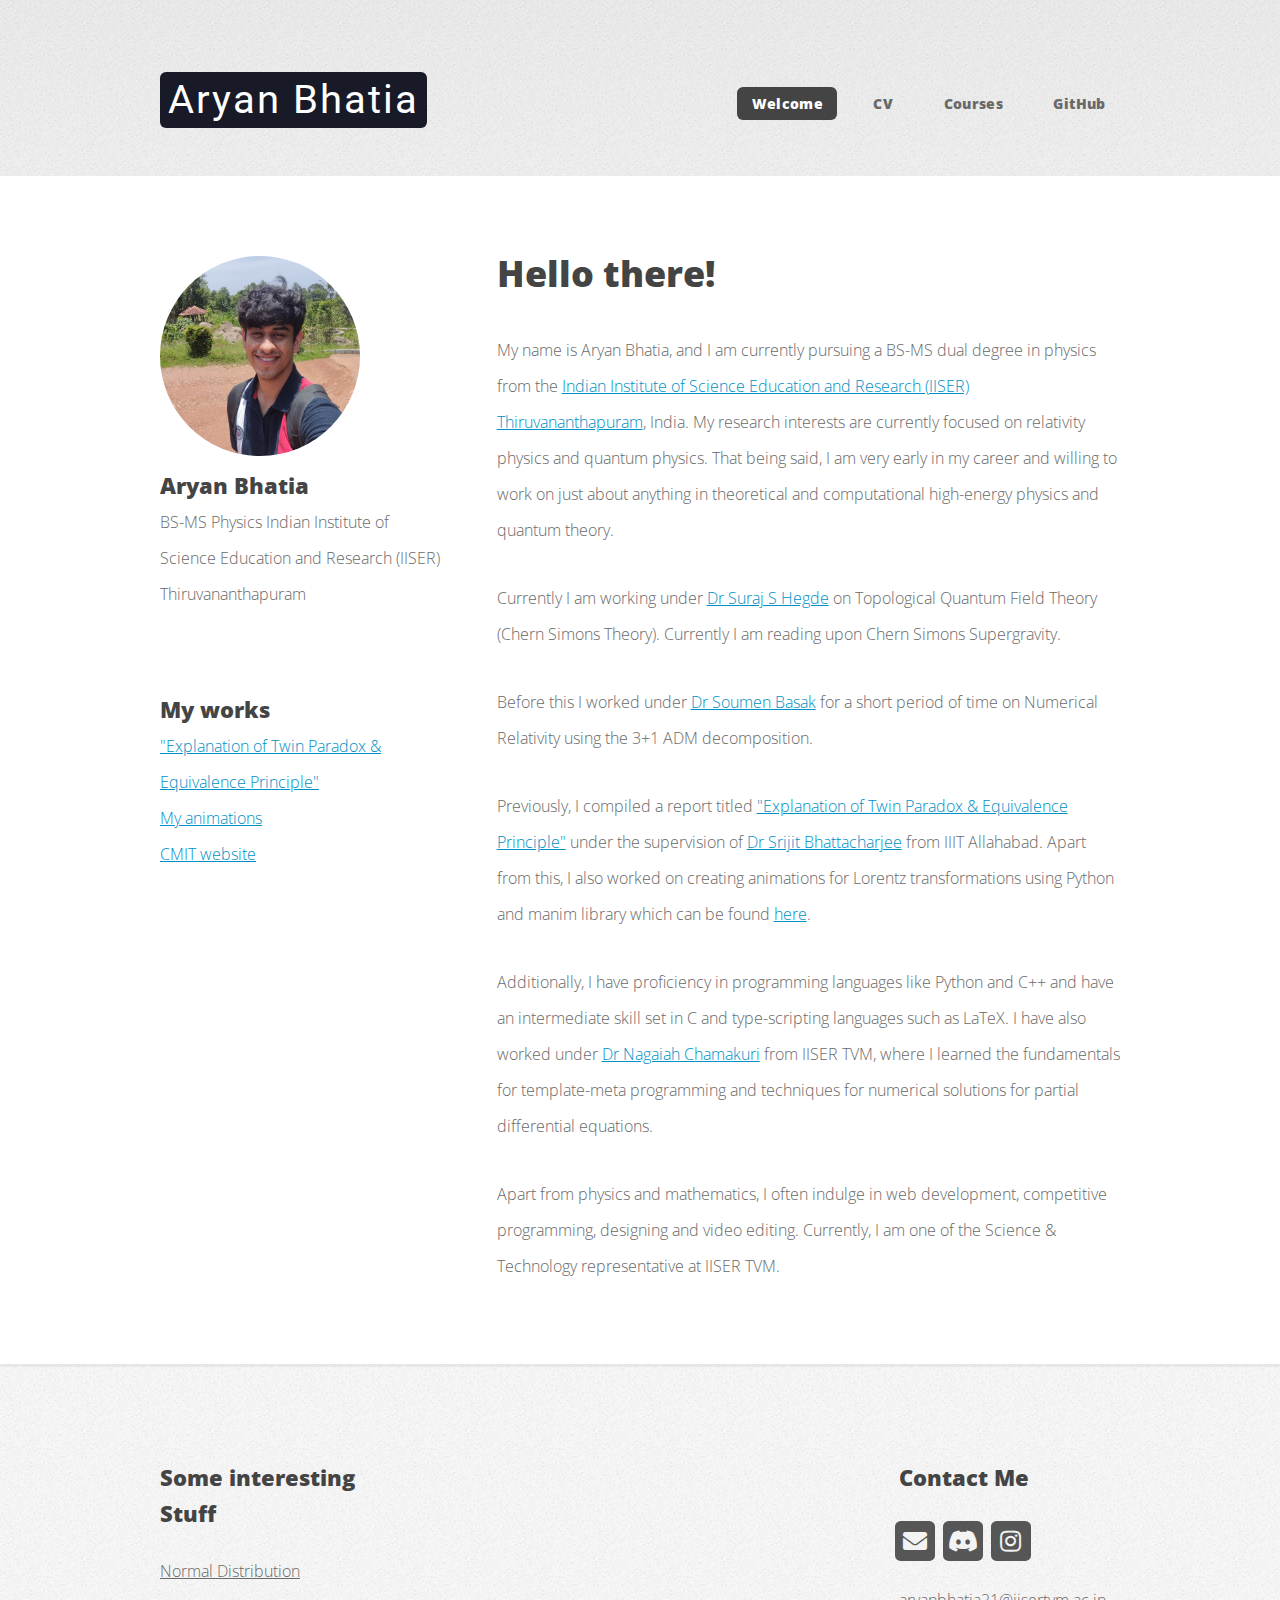
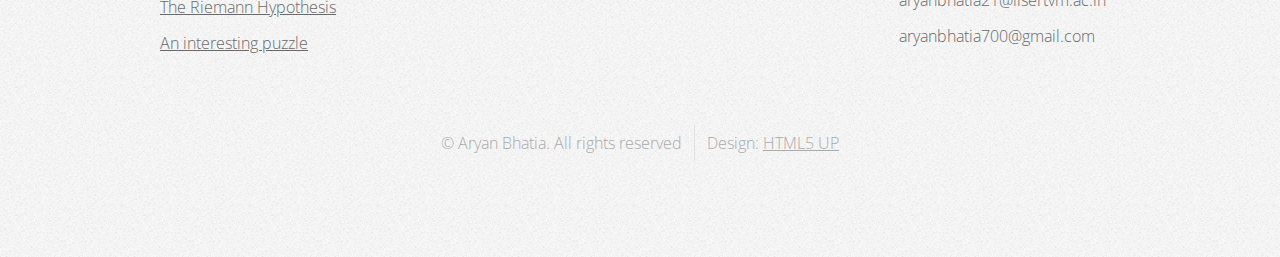
<file: index.html>
<!DOCTYPE HTML>

<html>
	<head>

<!-- Google tag (gtag.js) -->
<script async src="https://www.googletagmanager.com/gtag/js?id=G-9TV2LPVWGV"></script>
<script>
  window.dataLayer = window.dataLayer || [];
  function gtag(){dataLayer.push(arguments);}
  gtag('js', new Date());

  gtag('config', 'G-9TV2LPVWGV');
</script>

		<title>Aryan Bhatia</title>
		<link rel="icon" href="images/fav.png">
		<meta charset="utf-8" />
		<meta name="viewport" content="width=device-width, initial-scale=1, user-scalable=no" />
		<link rel="stylesheet" href="assets/css/main.css" />
	</head>
	<body class="is-preload left-sidebar">
		<div id="page-wrapper">

			<!-- Header -->
				<div id="header-wrapper">
					<header id="header" class="container">

						<!-- Logo -->
							<div id="logo">
								<h1><a href="index.html">Aryan Bhatia</a></h1>
							</div>

						<!-- Nav -->
							<nav id="nav">
								<ul>
									<li class="current"><a href="index.html">Welcome</a></li>
									<!-- dropdown <li>
										<a href="#">Dropdown</a>
										<ul>
											<li><a href="#">Lorem ipsum dolor</a></li>
											<li><a href="#">Magna phasellus</a></li>
											<li>
												<a href="#">Phasellus consequat</a>
												<ul>
													<li><a href="#">Lorem ipsum dolor</a></li>
													<li><a href="#">Phasellus consequat</a></li>
													<li><a href="#">Magna phasellus</a></li>
													<li><a href="#">Etiam dolore nisl</a></li>
												</ul>
											</li> 
											<li><a href="#">Veroeros feugiat</a></li>
										</ul>
									</li> -->
									<li><a href="pdfs/CV.pdf " target="_blank">CV</a></li>
									<li><a href="courses.html">Courses</a></li>
									<li><a href="https://github.com/idontknow700 " target="_blank">GitHub</a></li>
									<!--  <li><a href="prevwork.html">Some previous work</a></li> -->
									<!-- <li><a href="#">Interesting Things</a></li> -->
								</ul>
							</nav>

					</header>
				</div>

			<!-- Main -->
				<div id="main-wrapper">
					<div class="container">
						<div class="row gtr-200">
							<div class="col-4 col-12-medium">
								<div id="sidebar">

									<!-- Sidebar -->
										<section>
											<img class="avatarphoto" src="./images/selfie.jpg" alt="Avatar">
											<h3 style="margin: 0 0 0 0">Aryan Bhatia</h3>
											<p >BS-MS Physics Indian Institute of Science Education and Research (IISER) Thiruvananthapuram</p>
											<footer>
												<!-- button <a href="#" class="button icon solid fa-info-circle">Find out more</a> -->
											</footer>
										</section>

											<h3 style="margin: 0 0 0 0">My works</h3>
											<ul class="style2">
												<li><a href="pdfs/Twin_paradox_report.pdf">"Explanation of Twin Paradox & Equivalence Principle"</a></li>
												<li><a href="animations.html">My animations</a></li>
												<li><a href="https://cmit.iisertvm.ac.in">CMIT website</a></li>
											</ul>
										</section> 

								</div>
							</div>
							<div class="col-8 col-12-medium imp-medium">
								<div id="content">

									<!-- Content -->
										<article>

											<h2>Hello there!</h2>

											<p>My name is Aryan Bhatia, and I am currently pursuing a BS-MS dual degree in physics from the <a href="https://www.iisertvm.ac.in">Indian Institute of Science Education and Research (IISER) Thiruvananthapuram</a>, India. My research interests are currently focused on relativity physics and quantum physics. That being said, I am very early in my career and willing to work on just about anything in theoretical and computational high-energy physics and quantum theory.</p>
											<p>Currently I am working under <a href="https://www.iisertvm.ac.in/faculty/surajhegde/">Dr Suraj S Hegde</a> on Topological Quantum Field Theory (Chern Simons Theory). Currently I am reading upon Chern Simons Supergravity.</p>
											<p>Before this I worked under <a href="https://iisertvm.irins.org/profile/94131">Dr Soumen Basak</a> for a short period of time on Numerical Relativity using the 3+1 ADM decomposition.</p>
											<p>Previously, I compiled a report titled <a href="pdfs/Twin_paradox_report.pdf">"Explanation of Twin Paradox & Equivalence Principle"</a> under the supervision of <a href="https://profile.iiita.ac.in/srijit/">Dr Srijit Bhattacharjee</a> from IIIT Allahabad. Apart from this, I also worked on creating animations for Lorentz transformations using Python and manim library which can be found <a href="animations.html">here</a>.</p>

											<p>Additionally, I have proficiency in programming languages like Python and C++ and have an intermediate skill set in C and type-scripting languages such as LaTeX. I have also worked under <a href="https://www.iisertvm.ac.in/faculty/nchamakuri">Dr Nagaiah Chamakuri</a> from IISER TVM, where I learned the fundamentals for template-meta programming and techniques for numerical solutions for partial differential equations.</p>

											<p>Apart from physics and mathematics, I often indulge in web development, competitive programming, designing and video editing. Currently, I am one of the Science & Technology representative at IISER TVM. </p>
										</article>

								</div>
							</div>
						</div>
					</div>
				</div>

			<!-- Footer -->
			<div id="footer-wrapper">
				<footer id="footer" class="container">
					<div class="row">

						<div class="col-3 col-6-medium col-12-small">

							<!-- Links -->
								<section class="widget links">
									<h3>Some interesting Stuff</h3>
									<ul class="style2">
										<li><a href="https://www.youtube.com/watch?v=cy8r7WSuT1I">Normal Distribution</a></li>
										<li><a href="https://www.youtube.com/watch?v=zlm1aajH6gY">The Riemann Hypothesis</a></li>
										<li><a href="https://www.youtube.com/watch?v=auhrB0bSTEo">An interesting puzzle</a></li>
									</ul>
								</section>

						</div>
						<div class="col-3 col-6-medium col-12-small"></div>
						<div class="col-3 col-6-medium col-12-small"></div>
						<div class="col-3 col-6-medium col-12-small">

							<!-- Contact -->
								<section class="widget contact ">
									<h3>Contact Me</h3>
									<ul>
										<li><a href="mailto:aryanbhatia700@gmail.com" class="fa fa-envelope"><span class="label"></span></a></li>
										<li><a href="https://discordapp.com/users/427832512635469824" class="fab fa-discord"><span class="label"></span></a></li>
										<li><a href="https://www.instagram.com/idontknow_4791/" class="icon brands fa-instagram"><span class="label">Instagram</span></a></li>
									</ul>
									<p>aryanbhatia21@iisertvm.ac.in<br />
										aryanbhatia700@gmail.com<br /></p>
								</section>

						</div>
					</div>
					<div class="row">
						<div class="col-12">
							<div id="copyright">
								<ul class="menu">
									<li>&copy; Aryan Bhatia. All rights reserved</li><li>Design: <a href="http://html5up.net">HTML5 UP</a></li>
								</ul>
							</div>
						</div>
					</div>
				</footer>
			</div>

		</div>


		<!-- Scripts -->

			<script src="assets/js/jquery.min.js"></script>
			<script src="assets/js/jquery.dropotron.min.js"></script>
			<script src="assets/js/browser.min.js"></script>
			<script src="assets/js/breakpoints.min.js"></script>
			<script src="assets/js/util.js"></script>
			<script src="assets/js/main.js"></script>

	</body>
</html>
</file>
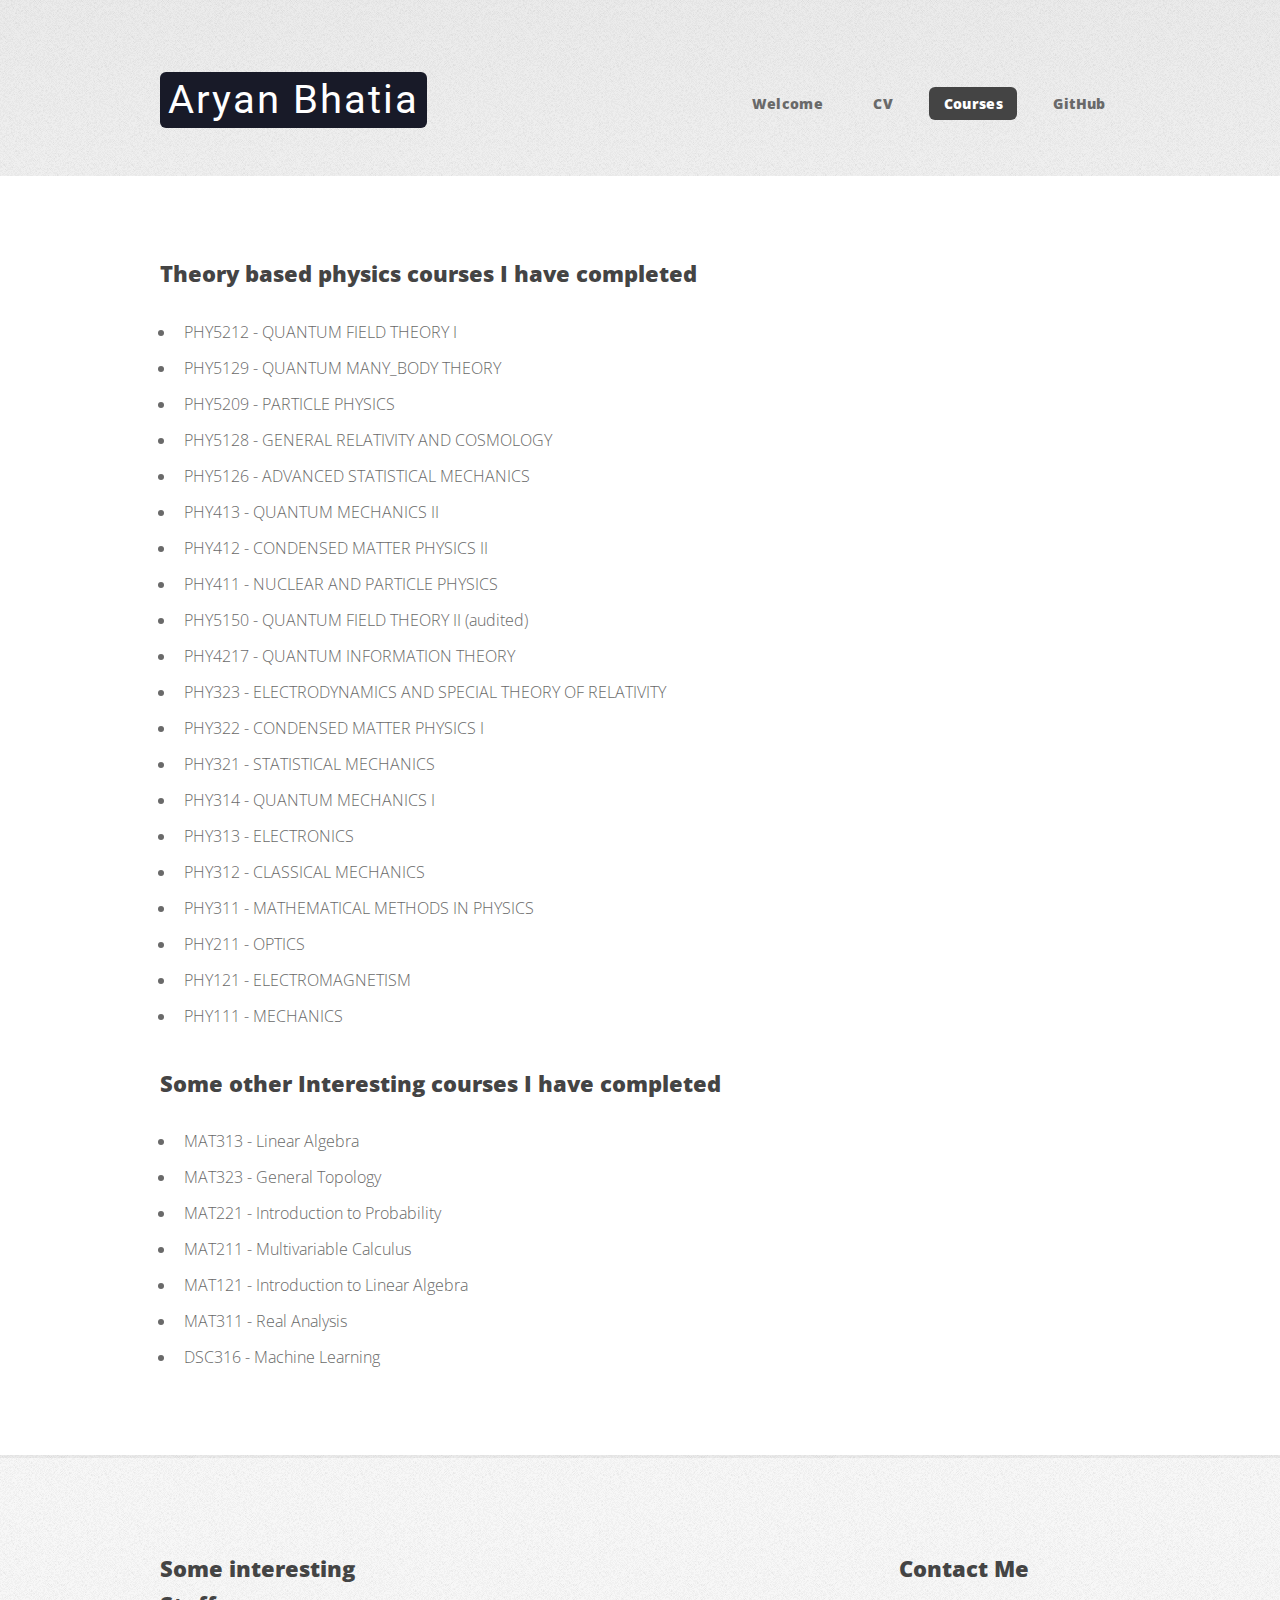
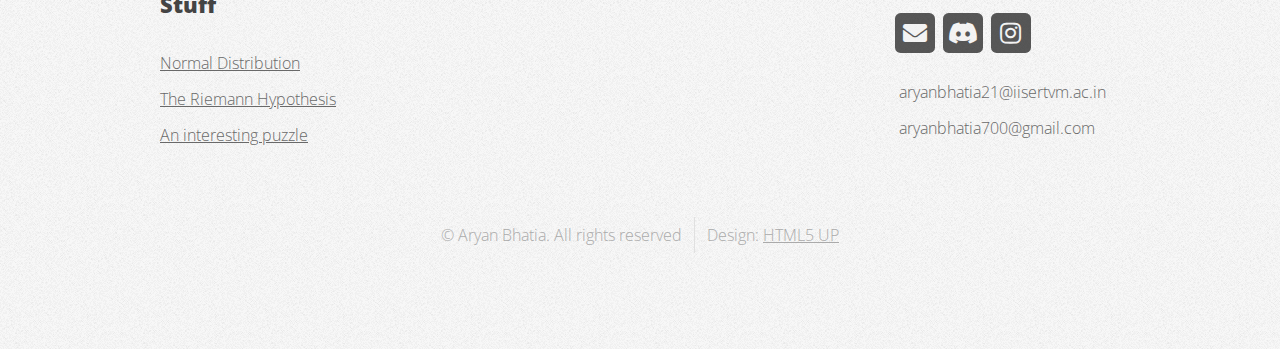
<file: courses.html>
<!DOCTYPE HTML>

	<head>

<!-- Google tag (gtag.js) -->
<script async src="https://www.googletagmanager.com/gtag/js?id=G-9TV2LPVWGV"></script>
<script>
  window.dataLayer = window.dataLayer || [];
  function gtag(){dataLayer.push(arguments);}
  gtag('js', new Date());

  gtag('config', 'G-9TV2LPVWGV');
</script>

		<title>Courses</title>
		<link rel="icon" href="images/fav.png">
		<meta charset="utf-8" />
		<meta name="viewport" content="width=device-width, initial-scale=1, user-scalable=no" />
		<link rel="stylesheet" href="assets/css/main.css" />
	</head>
	<body class="is-preload no-sidebar">
		<div id="page-wrapper">

			<!-- Header -->
			<div id="header-wrapper">
				<header id="header" class="container">

					<!-- Logo -->
						<div id="logo">
							<h1><a href="index.html">Aryan Bhatia</a></h1>
						</div>

					<!-- Nav -->
						<nav id="nav">
							<ul>
								<li><a href="index.html">Welcome</a></li>
								<!-- dropdown <li>
									<a href="#">Dropdown</a>
									<ul>
										<li><a href="#">Lorem ipsum dolor</a></li>
										<li><a href="#">Magna phasellus</a></li>
										<li>
											<a href="#">Phasellus consequat</a>
											<ul>
												<li><a href="#">Lorem ipsum dolor</a></li>
												<li><a href="#">Phasellus consequat</a></li>
												<li><a href="#">Magna phasellus</a></li>
												<li><a href="#">Etiam dolore nisl</a></li>
											</ul>
										</li> 
										<li><a href="#">Veroeros feugiat</a></li>
									</ul>
								</li> -->
								<li><a href="pdfs/CV.pdf" target="_blank">CV</a></li>
								<li  class="current"><a href="courses.html">Courses</a></li>
								<li><a href="https://github.com/idontknow700 " target="_blank">GitHub</a></li>
								<!-- <li><a href="prevwork.html">Some previous work</a></li> -->
								<!-- <li><a href="#">Interesting Things</a></li> -->
							</ul>
						</nav>

				</header>
			</div>

			<!-- Main -->
				<div id="main-wrapper">
					<div class="container">
						<div id="content">

							<!-- Content -->
								<article>

									<h3>Theory based physics courses I have completed</h3>

									<ul>
<li>PHY5212 - QUANTUM FIELD THEORY I</li>
<li>PHY5129 - QUANTUM MANY_BODY THEORY</li>
<li>PHY5209 - PARTICLE PHYSICS</li>
<li>PHY5128 - GENERAL RELATIVITY AND COSMOLOGY</li>
<li>PHY5126 - ADVANCED STATISTICAL MECHANICS</li>
<li>PHY413 - QUANTUM MECHANICS II</li>
<li>PHY412 - CONDENSED MATTER PHYSICS II</li>
<li>PHY411 - NUCLEAR AND PARTICLE PHYSICS</li>
<li>PHY5150 - QUANTUM FIELD THEORY II (audited)</li>
<li>PHY4217 - QUANTUM INFORMATION THEORY</li>
<li>PHY323 - ELECTRODYNAMICS AND SPECIAL THEORY OF RELATIVITY</li>
<li>PHY322 - CONDENSED MATTER PHYSICS I</li>
<li>PHY321 - STATISTICAL MECHANICS</li>
<li>PHY314 - QUANTUM MECHANICS I</li>
<li>PHY313 - ELECTRONICS</li>
<li>PHY312 - CLASSICAL MECHANICS</li>
<li>PHY311 - MATHEMATICAL METHODS IN PHYSICS</li>
<li>PHY211 - OPTICS</li>
<li>PHY121 - ELECTROMAGNETISM</li>
<li>PHY111 - MECHANICS</li>
									</ul>

									<h3>Some other Interesting courses I have completed</h3>
									<ul>

<li>MAT313 - Linear Algebra</li>
<li>MAT323 - General Topology</li>
<li>MAT221 - Introduction to Probability</li>
<li>MAT211 - Multivariable Calculus</li>
<li>MAT121 - Introduction to Linear Algebra</li>
<li>MAT311 - Real Analysis</li>
<li>DSC316 - Machine Learning</li>
									</ul>

								</article>

						</div>
					</div>
				</div>

			<!-- Footer -->
			<div id="footer-wrapper">
				<footer id="footer" class="container">
					<div class="row">

						<div class="col-3 col-6-medium col-12-small">

							<!-- Links -->
								<section class="widget links">
									<h3>Some interesting Stuff</h3>
									<ul class="style2">
										<li><a href="https://www.youtube.com/watch?v=cy8r7WSuT1I">Normal Distribution</a></li>
										<li><a href="https://www.youtube.com/watch?v=zlm1aajH6gY">The Riemann Hypothesis</a></li>
										<li><a href="https://www.youtube.com/watch?v=auhrB0bSTEo">An interesting puzzle</a></li>
									</ul>
								</section>

						</div>
						<div class="col-3 col-6-medium col-12-small"></div>
						<div class="col-3 col-6-medium col-12-small"></div>
						<div class="col-3 col-6-medium col-12-small">

							<!-- Contact -->
								<section class="widget contact ">
									<h3>Contact Me</h3>
									<ul>
										<li><a href="mailto:aryanbhatia700@gmail.com" class="fa fa-envelope"><span class="label"></span></a></li>
										<li><a href="https://discordapp.com/users/427832512635469824" class="fab fa-discord"><span class="label"></span></a></li>
										<li><a href="https://www.instagram.com/idontknow_4791/" class="icon brands fa-instagram"><span class="label">Instagram</span></a></li>
									</ul>
									<p>aryanbhatia21@iisertvm.ac.in<br />
										aryanbhatia700@gmail.com<br /></p>
								</section>

						</div>
					</div>
					<div class="row">
						<div class="col-12">
							<div id="copyright">
								<ul class="menu">
									<li>&copy; Aryan Bhatia. All rights reserved</li><li>Design: <a href="http://html5up.net">HTML5 UP</a></li>
								</ul>
							</div>
						</div>
					</div>
				</footer>
			</div>

		</div>


		<!-- Scripts -->

			<script src="assets/js/jquery.min.js"></script>
			<script src="assets/js/jquery.dropotron.min.js"></script>
			<script src="assets/js/browser.min.js"></script>
			<script src="assets/js/breakpoints.min.js"></script>
			<script src="assets/js/util.js"></script>
			<script src="assets/js/main.js"></script>

	</body>
</html>
</file>
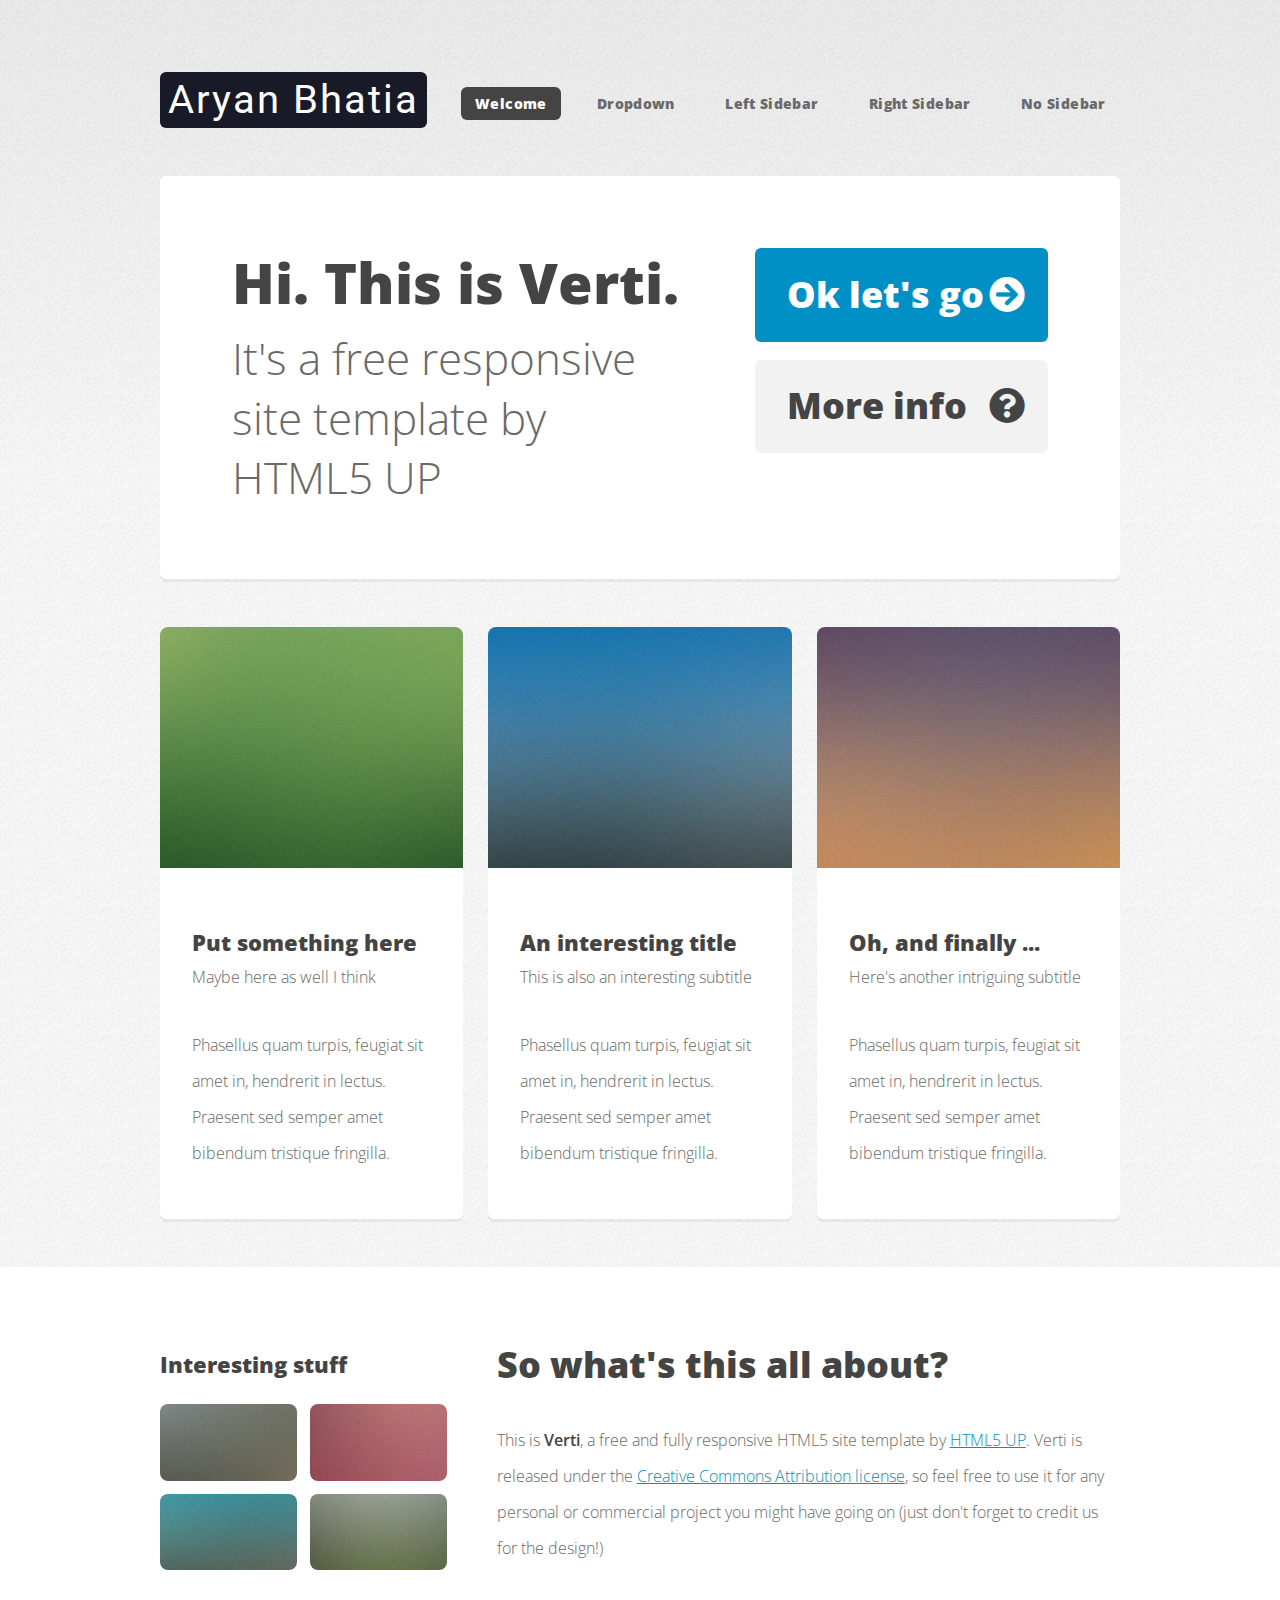
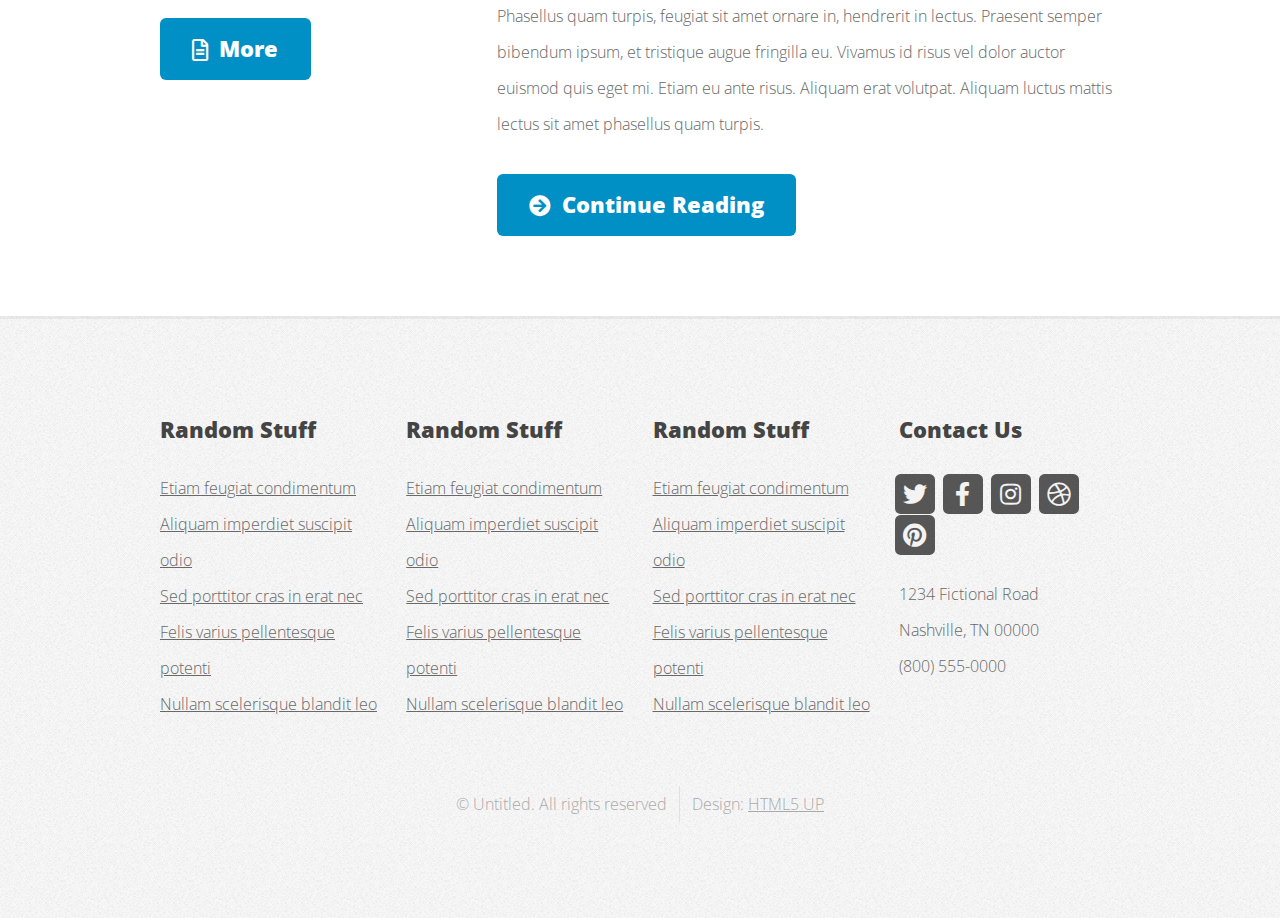
<file: indexnope.html>
<!DOCTYPE HTML>
<!--
	Verti by HTML5 UP
	html5up.net | @ajlkn
	Free for personal and commercial use under the CCA 3.0 license (html5up.net/license)
-->
<html>
	<head>
		<title>Verti by HTML5 UP</title>
		<meta charset="utf-8" />
		<meta name="viewport" content="width=device-width, initial-scale=1, user-scalable=no" />
		<link rel="stylesheet" href="assets/css/main.css" />




	</head>
	<body class="is-preload homepage">
		<div id="page-wrapper">

			<!-- Header -->
				<div id="header-wrapper">
					<header id="header" class="container">

						<!-- Logo -->
							<div id="logo">
								<h1><a href="index.html">Aryan Bhatia</a></h1>
							</div>

						<!-- Nav -->
							<nav id="nav">
								<ul>
									<li class="current"><a href="index.html">Welcome</a></li>
									<li>
										<a href="#">Dropdown</a>
										<ul>
											<li><a href="#">Lorem ipsum dolor</a></li>
											<li><a href="#">Magna phasellus</a></li>
											<li>
												<a href="#">Phasellus consequat</a>
												<ul>
													<li><a href="#">Lorem ipsum dolor</a></li>
													<li><a href="#">Phasellus consequat</a></li>
													<li><a href="#">Magna phasellus</a></li>
													<li><a href="#">Etiam dolore nisl</a></li>
												</ul>
											</li>
											<li><a href="#">Veroeros feugiat</a></li>
										</ul>
									</li>
									<li><a href="left-sidebar.html">Left Sidebar</a></li>
									<li><a href="right-sidebar.html">Right Sidebar</a></li>
									<li><a href="no-sidebar.html">No Sidebar</a></li>
								</ul>
							</nav>

					</header>
				</div>



			<!-- Banner -->
				<div id="banner-wrapper">
					<div id="banner" class="box container">
						<div class="row">
							<div class="col-7 col-12-medium">
								<h2>Hi. This is Verti.</h2>
								<p>It's a free responsive site template by HTML5 UP</p>
							</div>
							<div class="col-5 col-12-medium">
								<ul>
									<li><a href="#" class="button large icon solid fa-arrow-circle-right">Ok let's go</a></li>
									<li><a href="#" class="button alt large icon solid fa-question-circle">More info</a></li>
								</ul>
							</div>
						</div>
					</div>
				</div>

			<!-- Features -->
				<div id="features-wrapper">
					<div class="container">
						<div class="row">
							<div class="col-4 col-12-medium">

								<!-- Box -->
									<section class="box feature">
										<a href="#" class="image featured"><img src="images/pic01.jpg" alt="" /></a>
										<div class="inner">
											<header>
												<h2>Put something here</h2>
												<p>Maybe here as well I think</p>
											</header>
											<p>Phasellus quam turpis, feugiat sit amet in, hendrerit in lectus. Praesent sed semper amet bibendum tristique fringilla.</p>
										</div>
									</section>

							</div>
							<div class="col-4 col-12-medium">

								<!-- Box -->
									<section class="box feature">
										<a href="#" class="image featured"><img src="images/pic02.jpg" alt="" /></a>
										<div class="inner">
											<header>
												<h2>An interesting title</h2>
												<p>This is also an interesting subtitle</p>
											</header>
											<p>Phasellus quam turpis, feugiat sit amet in, hendrerit in lectus. Praesent sed semper amet bibendum tristique fringilla.</p>
										</div>
									</section>

							</div>
							<div class="col-4 col-12-medium">

								<!-- Box -->
									<section class="box feature">
										<a href="#" class="image featured"><img src="images/pic03.jpg" alt="" /></a>
										<div class="inner">
											<header>
												<h2>Oh, and finally ...</h2>
												<p>Here's another intriguing subtitle</p>
											</header>
											<p>Phasellus quam turpis, feugiat sit amet in, hendrerit in lectus. Praesent sed semper amet bibendum tristique fringilla.</p>
										</div>
									</section>

							</div>
						</div>
					</div>
				</div>

			<!-- Main -->
				<div id="main-wrapper">
					<div class="container">
						<div class="row gtr-200">
							<div class="col-4 col-12-medium">

								<!-- Sidebar -->
									<div id="sidebar">
										<section class="widget thumbnails">
											<h3>Interesting stuff</h3>
											<div class="grid">
												<div class="row gtr-50">
													<div class="col-6"><a href="#" class="image fit"><img src="images/pic04.jpg" alt="" /></a></div>
													<div class="col-6"><a href="#" class="image fit"><img src="images/pic05.jpg" alt="" /></a></div>
													<div class="col-6"><a href="#" class="image fit"><img src="images/pic06.jpg" alt="" /></a></div>
													<div class="col-6"><a href="#" class="image fit"><img src="images/pic07.jpg" alt="" /></a></div>
												</div>
											</div>
											<a href="#" class="button icon fa-file-alt">More</a>
										</section>
									</div>

							</div>
							<div class="col-8 col-12-medium imp-medium">

								<!-- Content -->
									<div id="content">
										<section class="last">
											<h2>So what's this all about?</h2>
											<p>This is <strong>Verti</strong>, a free and fully responsive HTML5 site template by <a href="http://html5up.net">HTML5 UP</a>.
											Verti is released under the <a href="http://html5up.net/license">Creative Commons Attribution license</a>, so feel free to use it for any personal or commercial project you might have going on (just don't forget to credit us for the design!)</p>
											<p>Phasellus quam turpis, feugiat sit amet ornare in, hendrerit in lectus. Praesent semper bibendum ipsum, et tristique augue fringilla eu. Vivamus id risus vel dolor auctor euismod quis eget mi. Etiam eu ante risus. Aliquam erat volutpat. Aliquam luctus mattis lectus sit amet phasellus quam turpis.</p>
											<a href="#" class="button icon solid fa-arrow-circle-right">Continue Reading</a>
										</section>
									</div>

							</div>
						</div>
					</div>
				</div>

			<!-- Footer -->
				<div id="footer-wrapper">
					<footer id="footer" class="container">
						<div class="row">
							<div class="col-3 col-6-medium col-12-small">

								<!-- Links -->
									<section class="widget links">
										<h3>Random Stuff</h3>
										<ul class="style2">
											<li><a href="#">Etiam feugiat condimentum</a></li>
											<li><a href="#">Aliquam imperdiet suscipit odio</a></li>
											<li><a href="#">Sed porttitor cras in erat nec</a></li>
											<li><a href="#">Felis varius pellentesque potenti</a></li>
											<li><a href="#">Nullam scelerisque blandit leo</a></li>
										</ul>
									</section>

							</div>
							<div class="col-3 col-6-medium col-12-small">

								<!-- Links -->
									<section class="widget links">
										<h3>Random Stuff</h3>
										<ul class="style2">
											<li><a href="#">Etiam feugiat condimentum</a></li>
											<li><a href="#">Aliquam imperdiet suscipit odio</a></li>
											<li><a href="#">Sed porttitor cras in erat nec</a></li>
											<li><a href="#">Felis varius pellentesque potenti</a></li>
											<li><a href="#">Nullam scelerisque blandit leo</a></li>
										</ul>
									</section>

							</div>
							<div class="col-3 col-6-medium col-12-small">

								<!-- Links -->
									<section class="widget links">
										<h3>Random Stuff</h3>
										<ul class="style2">
											<li><a href="#">Etiam feugiat condimentum</a></li>
											<li><a href="#">Aliquam imperdiet suscipit odio</a></li>
											<li><a href="#">Sed porttitor cras in erat nec</a></li>
											<li><a href="#">Felis varius pellentesque potenti</a></li>
											<li><a href="#">Nullam scelerisque blandit leo</a></li>
										</ul>
									</section>

							</div>
							<div class="col-3 col-6-medium col-12-small">

								<!-- Contact -->
									<section class="widget contact last">
										<h3>Contact Us</h3>
										<ul>
											<li><a href="#" class="icon brands fa-twitter"><span class="label">Twitter</span></a></li>
											<li><a href="#" class="icon brands fa-facebook-f"><span class="label">Facebook</span></a></li>
											<li><a href="#" class="icon brands fa-instagram"><span class="label">Instagram</span></a></li>
											<li><a href="#" class="icon brands fa-dribbble"><span class="label">Dribbble</span></a></li>
											<li><a href="#" class="icon brands fa-pinterest"><span class="label">Pinterest</span></a></li>
										</ul>
										<p>1234 Fictional Road<br />
										Nashville, TN 00000<br />
										(800) 555-0000</p>
									</section>

							</div>
						</div>
						<div class="row">
							<div class="col-12">
								<div id="copyright">
									<ul class="menu">
										<li>&copy; Untitled. All rights reserved</li><li>Design: <a href="http://html5up.net">HTML5 UP</a></li>
									</ul>
								</div>
							</div>
						</div>
					</footer>
				</div>

			</div>

		<!-- Scripts -->

			<script src="assets/js/jquery.min.js"></script>
			<script src="assets/js/jquery.dropotron.min.js"></script>
			<script src="assets/js/browser.min.js"></script>
			<script src="assets/js/breakpoints.min.js"></script>
			<script src="assets/js/util.js"></script>
			<script src="assets/js/main.js"></script>

	</body>
</html>
</file>
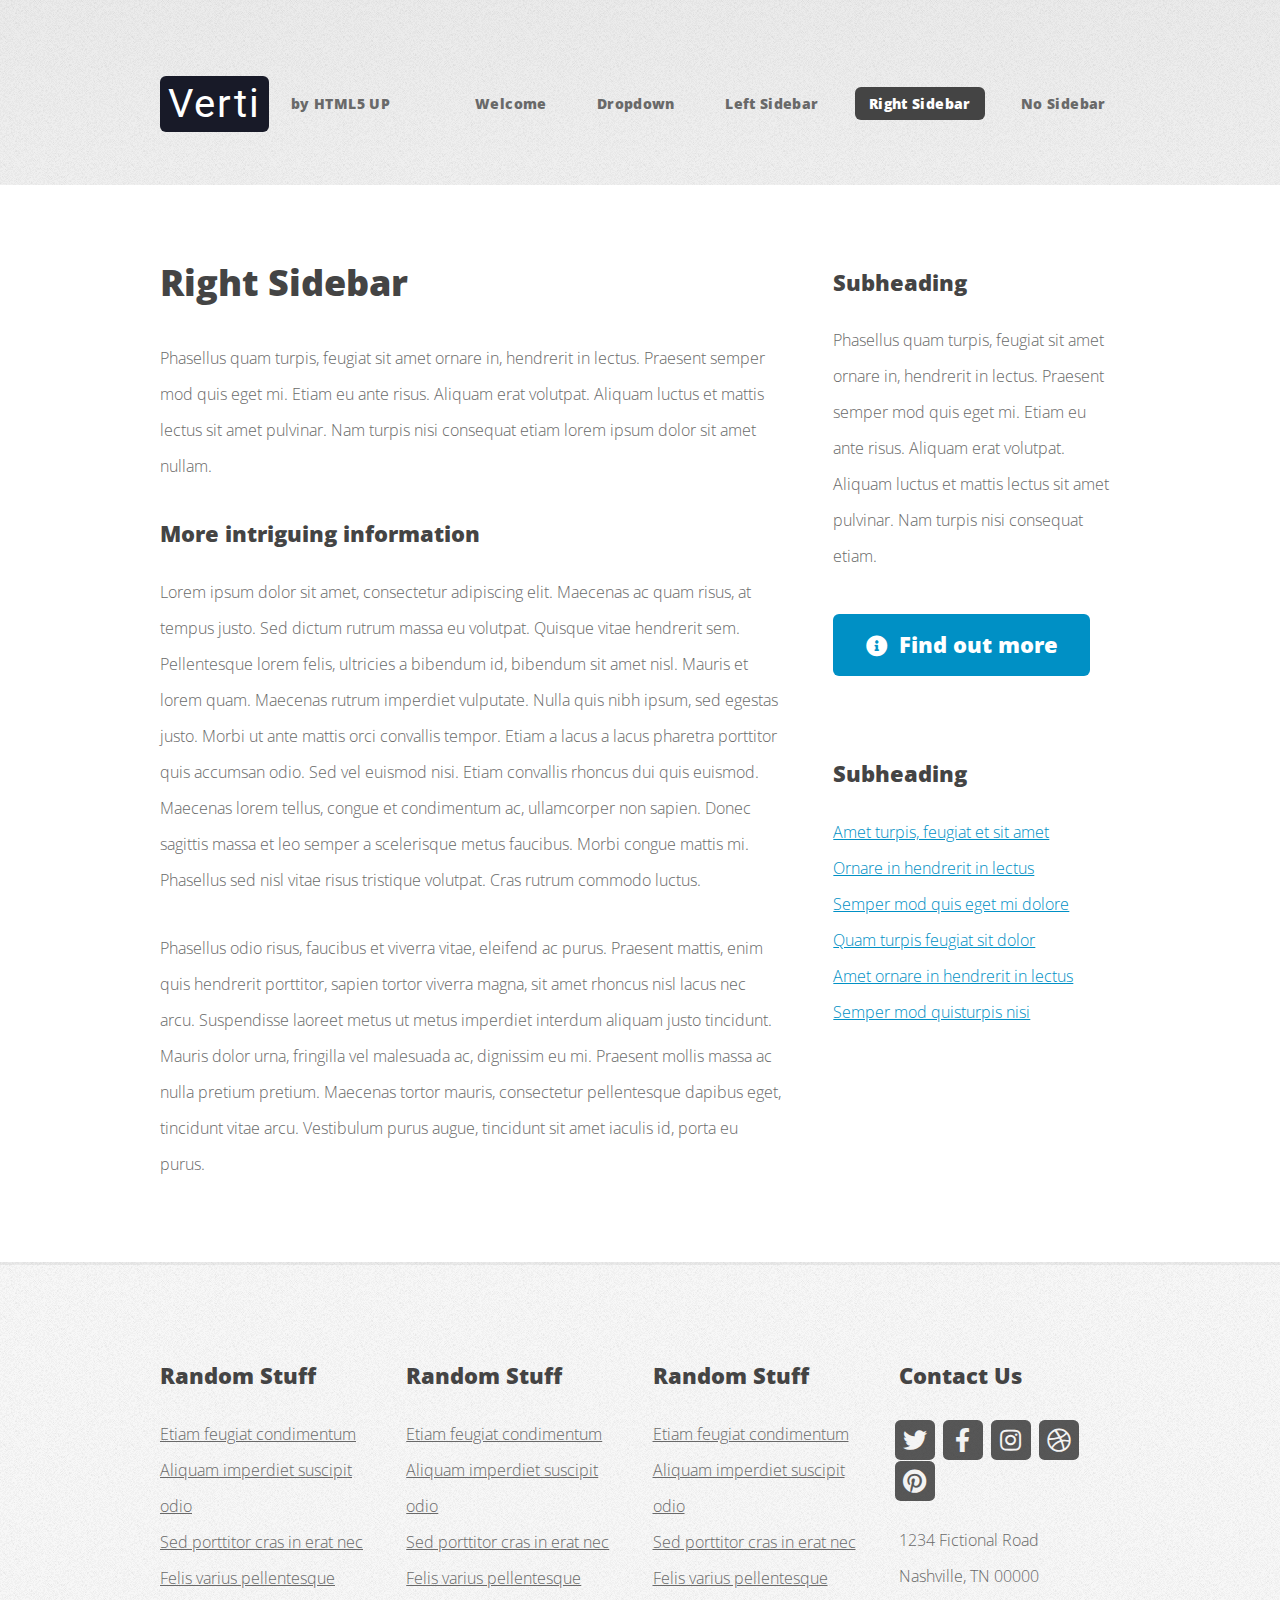
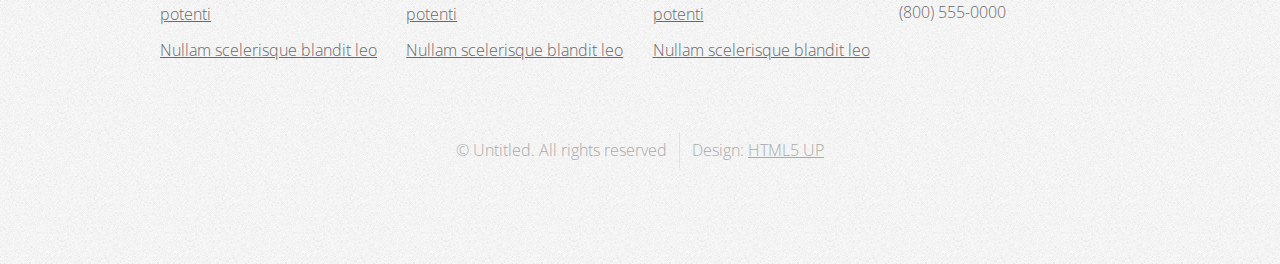
<file: right-sidebar.html>
<!DOCTYPE HTML>
<!--
	Verti by HTML5 UP
	html5up.net | @ajlkn
	Free for personal and commercial use under the CCA 3.0 license (html5up.net/license)
-->
<html>
	<head>
		<title>Verti by HTML5 UP</title>
		<meta charset="utf-8" />
		<meta name="viewport" content="width=device-width, initial-scale=1, user-scalable=no" />
		<link rel="stylesheet" href="assets/css/main.css" />
	</head>
	<body class="is-preload right-sidebar">
		<div id="page-wrapper">

			<!-- Header -->
				<div id="header-wrapper">
					<header id="header" class="container">

						<!-- Logo -->
							<div id="logo">
								<h1><a href="index.html">Verti</a></h1>
								<span>by HTML5 UP</span>
							</div>

						<!-- Nav -->
							<nav id="nav">
								<ul>
									<li><a href="index.html">Welcome</a></li>
									<li>
										<a href="#">Dropdown</a>
										<ul>
											<li><a href="#">Lorem ipsum dolor</a></li>
											<li><a href="#">Magna phasellus</a></li>
											<li>
												<a href="#">Phasellus consequat</a>
												<ul>
													<li><a href="#">Lorem ipsum dolor</a></li>
													<li><a href="#">Phasellus consequat</a></li>
													<li><a href="#">Magna phasellus</a></li>
													<li><a href="#">Etiam dolore nisl</a></li>
												</ul>
											</li>
											<li><a href="#">Veroeros feugiat</a></li>
										</ul>
									</li>
									<li><a href="left-sidebar.html">Left Sidebar</a></li>
									<li class="current"><a href="right-sidebar.html">Right Sidebar</a></li>
									<li><a href="no-sidebar.html">No Sidebar</a></li>
								</ul>
							</nav>

					</header>
				</div>

			<!-- Main -->
				<div id="main-wrapper">
					<div class="container">
						<div class="row gtr-200">
							<div class="col-8 col-12-medium">
								<div id="content">

									<!-- Content -->
										<article>

											<h2>Right Sidebar</h2>

											<p>Phasellus quam turpis, feugiat sit amet ornare in, hendrerit in lectus.
											Praesent semper mod quis eget mi. Etiam eu ante risus. Aliquam erat volutpat.
											Aliquam luctus et mattis lectus sit amet pulvinar. Nam turpis nisi
											consequat etiam lorem ipsum dolor sit amet nullam.</p>

											<h3>More intriguing information</h3>
											<p>Lorem ipsum dolor sit amet, consectetur adipiscing elit. Maecenas ac quam risus, at tempus
											justo. Sed dictum rutrum massa eu volutpat. Quisque vitae hendrerit sem. Pellentesque lorem felis,
											ultricies a bibendum id, bibendum sit amet nisl. Mauris et lorem quam. Maecenas rutrum imperdiet
											vulputate. Nulla quis nibh ipsum, sed egestas justo. Morbi ut ante mattis orci convallis tempor.
											Etiam a lacus a lacus pharetra porttitor quis accumsan odio. Sed vel euismod nisi. Etiam convallis
											rhoncus dui quis euismod. Maecenas lorem tellus, congue et condimentum ac, ullamcorper non sapien.
											Donec sagittis massa et leo semper a scelerisque metus faucibus. Morbi congue mattis mi.
											Phasellus sed nisl vitae risus tristique volutpat. Cras rutrum commodo luctus.</p>

											<p>Phasellus odio risus, faucibus et viverra vitae, eleifend ac purus. Praesent mattis, enim
											quis hendrerit porttitor, sapien tortor viverra magna, sit amet rhoncus nisl lacus nec arcu.
											Suspendisse laoreet metus ut metus imperdiet interdum aliquam justo tincidunt. Mauris dolor urna,
											fringilla vel malesuada ac, dignissim eu mi. Praesent mollis massa ac nulla pretium pretium.
											Maecenas tortor mauris, consectetur pellentesque dapibus eget, tincidunt vitae arcu.
											Vestibulum purus augue, tincidunt sit amet iaculis id, porta eu purus.</p>

										</article>

								</div>
							</div>
							<div class="col-4 col-12-medium">
								<div id="sidebar">

									<!-- Sidebar -->
										<section>
											<h3>Subheading</h3>
											<p>Phasellus quam turpis, feugiat sit amet ornare in, hendrerit in lectus.
											Praesent semper mod quis eget mi. Etiam eu ante risus. Aliquam erat volutpat.
											Aliquam luctus et mattis lectus sit amet pulvinar. Nam turpis nisi
											consequat etiam.</p>
											<footer>
												<a href="#" class="button icon solid fa-info-circle">Find out more</a>
											</footer>
										</section>

										<section>
											<h3>Subheading</h3>
											<ul class="style2">
												<li><a href="#">Amet turpis, feugiat et sit amet</a></li>
												<li><a href="#">Ornare in hendrerit in lectus</a></li>
												<li><a href="#">Semper mod quis eget mi dolore</a></li>
												<li><a href="#">Quam turpis feugiat sit dolor</a></li>
												<li><a href="#">Amet ornare in hendrerit in lectus</a></li>
												<li><a href="#">Semper mod quisturpis nisi</a></li>
											</ul>
										</section>

								</div>
							</div>
						</div>
					</div>
				</div>

			<!-- Footer -->
				<div id="footer-wrapper">
					<footer id="footer" class="container">
						<div class="row">
							<div class="col-3 col-6-medium col-12-small">

								<!-- Links -->
									<section class="widget links">
										<h3>Random Stuff</h3>
										<ul class="style2">
											<li><a href="#">Etiam feugiat condimentum</a></li>
											<li><a href="#">Aliquam imperdiet suscipit odio</a></li>
											<li><a href="#">Sed porttitor cras in erat nec</a></li>
											<li><a href="#">Felis varius pellentesque potenti</a></li>
											<li><a href="#">Nullam scelerisque blandit leo</a></li>
										</ul>
									</section>

							</div>
							<div class="col-3 col-6-medium col-12-small">

								<!-- Links -->
									<section class="widget links">
										<h3>Random Stuff</h3>
										<ul class="style2">
											<li><a href="#">Etiam feugiat condimentum</a></li>
											<li><a href="#">Aliquam imperdiet suscipit odio</a></li>
											<li><a href="#">Sed porttitor cras in erat nec</a></li>
											<li><a href="#">Felis varius pellentesque potenti</a></li>
											<li><a href="#">Nullam scelerisque blandit leo</a></li>
										</ul>
									</section>

							</div>
							<div class="col-3 col-6-medium col-12-small">

								<!-- Links -->
									<section class="widget links">
										<h3>Random Stuff</h3>
										<ul class="style2">
											<li><a href="#">Etiam feugiat condimentum</a></li>
											<li><a href="#">Aliquam imperdiet suscipit odio</a></li>
											<li><a href="#">Sed porttitor cras in erat nec</a></li>
											<li><a href="#">Felis varius pellentesque potenti</a></li>
											<li><a href="#">Nullam scelerisque blandit leo</a></li>
										</ul>
									</section>

							</div>
							<div class="col-3 col-6-medium col-12-small">

								<!-- Contact -->
									<section class="widget contact">
										<h3>Contact Us</h3>
										<ul>
											<li><a href="#" class="icon brands fa-twitter"><span class="label">Twitter</span></a></li>
											<li><a href="#" class="icon brands fa-facebook-f"><span class="label">Facebook</span></a></li>
											<li><a href="#" class="icon brands fa-instagram"><span class="label">Instagram</span></a></li>
											<li><a href="#" class="icon brands fa-dribbble"><span class="label">Dribbble</span></a></li>
											<li><a href="#" class="icon brands fa-pinterest"><span class="label">Pinterest</span></a></li>
										</ul>
										<p>1234 Fictional Road<br />
										Nashville, TN 00000<br />
										(800) 555-0000</p>
									</section>

							</div>
						</div>
						<div class="row">
							<div class="col-12">
								<div id="copyright">
									<ul class="menu">
										<li>&copy; Untitled. All rights reserved</li><li>Design: <a href="http://html5up.net">HTML5 UP</a></li>
									</ul>
								</div>
							</div>
						</div>
					</footer>
				</div>

			</div>

		<!-- Scripts -->

			<script src="assets/js/jquery.min.js"></script>
			<script src="assets/js/jquery.dropotron.min.js"></script>
			<script src="assets/js/browser.min.js"></script>
			<script src="assets/js/breakpoints.min.js"></script>
			<script src="assets/js/util.js"></script>
			<script src="assets/js/main.js"></script>

	</body>
</html>
</file>
<file: assets/css/main.css>
@import url("fontawesome-all.min.css");
@import url("https://fonts.googleapis.com/css?family=Oleo+Script:400|Open+Sans:300,300italic,600,600italic,800");
@import url('https://fonts.googleapis.com/css2?family=Montserrat:wght@600&family=Roboto:wght@700&display=swap');


/*
	Verti by HTML5 UP
	html5up.net | @ajlkn
	Free for personal and commercial use under the CCA 3.0 license (html5up.net/license)
*/

.avatarphoto {
	position: relative; width: 200px; height: 200px; 
	border-radius: 50%;
}


html, body, div, span, applet, object,
iframe, h1, h2, h3, h4, h5, h6, p, blockquote,
pre, a, abbr, acronym, address, big, cite,
code, del, dfn, em, img, ins, kbd, q, s, samp,
small, strike, strong, sub, sup, tt, var, b,
u, i, center, dl, dt, dd, ol, ul, li, fieldset,
form, label, legend, table, caption, tbody,
tfoot, thead, tr, th, td, article, aside,
canvas, details, embed, figure, figcaption,
footer, header, hgroup, menu, nav, output, ruby,
section, summary, time, mark, audio, video {
	margin: 0;
	padding: 0;
	border: 0;
	font-size: 100%;
	font: inherit;
	vertical-align: baseline;}

article, aside, details, figcaption, figure,
footer, header, hgroup, menu, nav, section {
	display: block;}

body {
	line-height: 1;
}

ol, ul {
	list-style: none;
}

blockquote, q {
	quotes: none;
}

	blockquote:before, blockquote:after, q:before, q:after {
		content: '';
		content: none;
	}

table {
	border-collapse: collapse;
	border-spacing: 0;
}

body {
	-webkit-text-size-adjust: none;
}

mark {
	background-color: transparent;
	color: inherit;
}

input::-moz-focus-inner {
	border: 0;
	padding: 0;
}

input, select, textarea {
	-moz-appearance: none;
	-webkit-appearance: none;
	-ms-appearance: none;
	appearance: none;
}

/* Basic */

	@-ms-viewport {
		width: device-width;
	}

	html {
		box-sizing: border-box;
	}

	*, *:before, *:after {
		box-sizing: inherit;
	}

	body {
		background-image: -moz-linear-gradient(top, rgba(0, 0, 0, 0.05), rgba(0, 0, 0, 0)), url("images/bg01.png");
		background-image: -webkit-linear-gradient(top, rgba(0, 0, 0, 0.05), rgba(0, 0, 0, 0)), url("images/bg01.png");
		background-image: -ms-linear-gradient(top, rgba(0, 0, 0, 0.05), rgba(0, 0, 0, 0)), url("images/bg01.png");
		background-image: linear-gradient(top, rgba(0, 0, 0, 0.05), rgba(0, 0, 0, 0)), url("images/bg01.png");
		background-color: #f7f7f7;
		background-position: top left, top left;
		background-repeat: repeat-x, repeat;
		background-size: 100% 30em, auto;
		font-family: 'Open Sans', sans-serif;
		font-size: 12pt;
		color: #696969;
		font-weight: 300;
		line-height: 2.25em;
	}

		body.is-preload *, body.is-preload *:before, body.is-preload *:after {
			-moz-animation: none !important;
			-webkit-animation: none !important;
			-ms-animation: none !important;
			animation: none !important;
			-moz-transition: none !important;
			-webkit-transition: none !important;
			-ms-transition: none !important;
			transition: none !important;
		}

	input, select, textarea {
		font-family: 'Open Sans', sans-serif;
		font-size: 13pt;
		color: #696969;
		font-weight: 300;
		line-height: 2.25em;
	}

	a {
		color: #0090c5;
		text-decoration: underline;
	}

		a:hover {
			text-decoration: none;
		}

	h1, h2, h3, h4, h5, h6 {
		color: #444;
		font-weight: 800;
	}

		h1 a, h2 a, h3 a, h4 a, h5 a, h6 a {
			color: inherit;
			text-decoration: none;
			outline: 0;
		}

	h2 {
		font-size: 2.25em;
		margin: 0 0 1.1em 0;
		line-height: 1em;
	}

	h3 {
		font-size: 1.35em;
		margin: 0 0 1em 0;
	}

	b, strong {
		font-weight: 600;
		color: #444;
	}

	i, em {
		font-style: italic;
	}

	br.clear {
		clear: both;
	}

	sub {
		position: relative;
		top: 0.5em;
		font-size: 0.8em;
	}

	sup {
		position: relative;
		top: -0.5em;
		font-size: 0.8em;
	}

	hr {
		border: 0;
		border-top: solid 1px #eee;
	}

	blockquote {
		border-left: solid 0.5em #eee;
		padding: 1em 0 1em 2em;
		font-style: italic;
	}

	p, ul, ol, dl, table {
		margin-bottom: 2em;
	}

/* Container */

	.container {
		margin: 0 auto;
		max-width: 100%;
		width: 1400px;
	}

		@media screen and (max-width: 1680px) {

			.container {
				width: 1200px;
			}

		}

		@media screen and (max-width: 1280px) {

			.container {
				width: 960px;
			}

		}

		@media screen and (max-width: 980px) {

			.container {
				width: 90%;
			}

		}

		@media screen and (max-width: 736px) {

			.container {
				width: 100%;
			}

		}

/* Row */

	.row {
		display: flex;
		flex-wrap: wrap;
		box-sizing: border-box;
		align-items: stretch;
	}

		.row > * {
			box-sizing: border-box;
		}

		.row.gtr-uniform > * > :last-child {
			margin-bottom: 0;
		}

		.row.aln-left {
			justify-content: flex-start;
		}

		.row.aln-center {
			justify-content: center;
		}

		.row.aln-right {
			justify-content: flex-end;
		}

		.row.aln-top {
			align-items: flex-start;
		}

		.row.aln-middle {
			align-items: center;
		}

		.row.aln-bottom {
			align-items: flex-end;
		}

		.row > .imp {
			order: -1;
		}

		.row > .col-1 {
			width: 8.33333%;
		}

		.row > .off-1 {
			margin-left: 8.33333%;
		}

		.row > .col-2 {
			width: 16.66667%;
		}

		.row > .off-2 {
			margin-left: 16.66667%;
		}

		.row > .col-3 {
			width: 25%;
		}

		.row > .off-3 {
			margin-left: 25%;
		}

		.row > .col-4 {
			width: 33.33333%;
		}

		.row > .off-4 {
			margin-left: 33.33333%;
		}

		.row > .col-5 {
			width: 41.66667%;
		}

		.row > .off-5 {
			margin-left: 41.66667%;
		}

		.row > .col-6 {
			width: 50%;
		}

		.row > .off-6 {
			margin-left: 50%;
		}

		.row > .col-7 {
			width: 58.33333%;
		}

		.row > .off-7 {
			margin-left: 58.33333%;
		}

		.row > .col-8 {
			width: 66.66667%;
		}

		.row > .off-8 {
			margin-left: 66.66667%;
		}

		.row > .col-9 {
			width: 75%;
		}

		.row > .off-9 {
			margin-left: 75%;
		}

		.row > .col-10 {
			width: 83.33333%;
		}

		.row > .off-10 {
			margin-left: 83.33333%;
		}

		.row > .col-11 {
			width: 91.66667%;
		}

		.row > .off-11 {
			margin-left: 91.66667%;
		}

		.row > .col-12 {
			width: 100%;
		}

		.row > .off-12 {
			margin-left: 100%;
		}

		.row.gtr-0 {
			margin-top: 0px;
			margin-left: 0px;
		}

			.row.gtr-0 > * {
				padding: 0px 0 0 0px;
			}

			.row.gtr-0.gtr-uniform {
				margin-top: 0px;
			}

				.row.gtr-0.gtr-uniform > * {
					padding-top: 0px;
				}

		.row.gtr-25 {
			margin-top: -10px;
			margin-left: -10px;
		}

			.row.gtr-25 > * {
				padding: 10px 0 0 10px;
			}

			.row.gtr-25.gtr-uniform {
				margin-top: -10px;
			}

				.row.gtr-25.gtr-uniform > * {
					padding-top: 10px;
				}

		.row.gtr-50 {
			margin-top: -20px;
			margin-left: -20px;
		}

			.row.gtr-50 > * {
				padding: 20px 0 0 20px;
			}

			.row.gtr-50.gtr-uniform {
				margin-top: -20px;
			}

				.row.gtr-50.gtr-uniform > * {
					padding-top: 20px;
				}

		.row {
			margin-top: -40px;
			margin-left: -40px;
		}

			.row > * {
				padding: 40px 0 0 40px;
			}

			.row.gtr-uniform {
				margin-top: -40px;
			}

				.row.gtr-uniform > * {
					padding-top: 40px;
				}

		.row.gtr-150 {
			margin-top: -60px;
			margin-left: -60px;
		}

			.row.gtr-150 > * {
				padding: 60px 0 0 60px;
			}

			.row.gtr-150.gtr-uniform {
				margin-top: -60px;
			}

				.row.gtr-150.gtr-uniform > * {
					padding-top: 60px;
				}

		.row.gtr-200 {
			margin-top: -80px;
			margin-left: -80px;
		}

			.row.gtr-200 > * {
				padding: 80px 0 0 80px;
			}

			.row.gtr-200.gtr-uniform {
				margin-top: -80px;
			}

				.row.gtr-200.gtr-uniform > * {
					padding-top: 80px;
				}

		@media screen and (max-width: 1680px) {

			.row {
				display: flex;
				flex-wrap: wrap;
				box-sizing: border-box;
				align-items: stretch;
			}

				.row > * {
					box-sizing: border-box;
				}

				.row.gtr-uniform > * > :last-child {
					margin-bottom: 0;
				}

				.row.aln-left {
					justify-content: flex-start;
				}

				.row.aln-center {
					justify-content: center;
				}

				.row.aln-right {
					justify-content: flex-end;
				}

				.row.aln-top {
					align-items: flex-start;
				}

				.row.aln-middle {
					align-items: center;
				}

				.row.aln-bottom {
					align-items: flex-end;
				}

				.row > .imp-xlarge {
					order: -1;
				}

				.row > .col-1-xlarge {
					width: 8.33333%;
				}

				.row > .off-1-xlarge {
					margin-left: 8.33333%;
				}

				.row > .col-2-xlarge {
					width: 16.66667%;
				}

				.row > .off-2-xlarge {
					margin-left: 16.66667%;
				}

				.row > .col-3-xlarge {
					width: 25%;
				}

				.row > .off-3-xlarge {
					margin-left: 25%;
				}

				.row > .col-4-xlarge {
					width: 33.33333%;
				}

				.row > .off-4-xlarge {
					margin-left: 33.33333%;
				}

				.row > .col-5-xlarge {
					width: 41.66667%;
				}

				.row > .off-5-xlarge {
					margin-left: 41.66667%;
				}

				.row > .col-6-xlarge {
					width: 50%;
				}

				.row > .off-6-xlarge {
					margin-left: 50%;
				}

				.row > .col-7-xlarge {
					width: 58.33333%;
				}

				.row > .off-7-xlarge {
					margin-left: 58.33333%;
				}

				.row > .col-8-xlarge {
					width: 66.66667%;
				}

				.row > .off-8-xlarge {
					margin-left: 66.66667%;
				}

				.row > .col-9-xlarge {
					width: 75%;
				}

				.row > .off-9-xlarge {
					margin-left: 75%;
				}

				.row > .col-10-xlarge {
					width: 83.33333%;
				}

				.row > .off-10-xlarge {
					margin-left: 83.33333%;
				}

				.row > .col-11-xlarge {
					width: 91.66667%;
				}

				.row > .off-11-xlarge {
					margin-left: 91.66667%;
				}

				.row > .col-12-xlarge {
					width: 100%;
				}

				.row > .off-12-xlarge {
					margin-left: 100%;
				}

				.row.gtr-0 {
					margin-top: 0px;
					margin-left: 0px;
				}

					.row.gtr-0 > * {
						padding: 0px 0 0 0px;
					}

					.row.gtr-0.gtr-uniform {
						margin-top: 0px;
					}

						.row.gtr-0.gtr-uniform > * {
							padding-top: 0px;
						}

				.row.gtr-25 {
					margin-top: -10px;
					margin-left: -10px;
				}

					.row.gtr-25 > * {
						padding: 10px 0 0 10px;
					}

					.row.gtr-25.gtr-uniform {
						margin-top: -10px;
					}

						.row.gtr-25.gtr-uniform > * {
							padding-top: 10px;
						}

				.row.gtr-50 {
					margin-top: -20px;
					margin-left: -20px;
				}

					.row.gtr-50 > * {
						padding: 20px 0 0 20px;
					}

					.row.gtr-50.gtr-uniform {
						margin-top: -20px;
					}

						.row.gtr-50.gtr-uniform > * {
							padding-top: 20px;
						}

				.row {
					margin-top: -40px;
					margin-left: -40px;
				}

					.row > * {
						padding: 40px 0 0 40px;
					}

					.row.gtr-uniform {
						margin-top: -40px;
					}

						.row.gtr-uniform > * {
							padding-top: 40px;
						}

				.row.gtr-150 {
					margin-top: -60px;
					margin-left: -60px;
				}

					.row.gtr-150 > * {
						padding: 60px 0 0 60px;
					}

					.row.gtr-150.gtr-uniform {
						margin-top: -60px;
					}

						.row.gtr-150.gtr-uniform > * {
							padding-top: 60px;
						}

				.row.gtr-200 {
					margin-top: -80px;
					margin-left: -80px;
				}

					.row.gtr-200 > * {
						padding: 80px 0 0 80px;
					}

					.row.gtr-200.gtr-uniform {
						margin-top: -80px;
					}

						.row.gtr-200.gtr-uniform > * {
							padding-top: 80px;
						}

		}

		@media screen and (max-width: 1280px) {

			.row {
				display: flex;
				flex-wrap: wrap;
				box-sizing: border-box;
				align-items: stretch;
			}

				.row > * {
					box-sizing: border-box;
				}

				.row.gtr-uniform > * > :last-child {
					margin-bottom: 0;
				}

				.row.aln-left {
					justify-content: flex-start;
				}

				.row.aln-center {
					justify-content: center;
				}

				.row.aln-right {
					justify-content: flex-end;
				}

				.row.aln-top {
					align-items: flex-start;
				}

				.row.aln-middle {
					align-items: center;
				}

				.row.aln-bottom {
					align-items: flex-end;
				}

				.row > .imp-large {
					order: -1;
				}

				.row > .col-1-large {
					width: 8.33333%;
				}

				.row > .off-1-large {
					margin-left: 8.33333%;
				}

				.row > .col-2-large {
					width: 16.66667%;
				}

				.row > .off-2-large {
					margin-left: 16.66667%;
				}

				.row > .col-3-large {
					width: 25%;
				}

				.row > .off-3-large {
					margin-left: 25%;
				}

				.row > .col-4-large {
					width: 33.33333%;
				}

				.row > .off-4-large {
					margin-left: 33.33333%;
				}

				.row > .col-5-large {
					width: 41.66667%;
				}

				.row > .off-5-large {
					margin-left: 41.66667%;
				}

				.row > .col-6-large {
					width: 50%;
				}

				.row > .off-6-large {
					margin-left: 50%;
				}

				.row > .col-7-large {
					width: 58.33333%;
				}

				.row > .off-7-large {
					margin-left: 58.33333%;
				}

				.row > .col-8-large {
					width: 66.66667%;
				}

				.row > .off-8-large {
					margin-left: 66.66667%;
				}

				.row > .col-9-large {
					width: 75%;
				}

				.row > .off-9-large {
					margin-left: 75%;
				}

				.row > .col-10-large {
					width: 83.33333%;
				}

				.row > .off-10-large {
					margin-left: 83.33333%;
				}

				.row > .col-11-large {
					width: 91.66667%;
				}

				.row > .off-11-large {
					margin-left: 91.66667%;
				}

				.row > .col-12-large {
					width: 100%;
				}

				.row > .off-12-large {
					margin-left: 100%;
				}

				.row.gtr-0 {
					margin-top: 0px;
					margin-left: 0px;
				}

					.row.gtr-0 > * {
						padding: 0px 0 0 0px;
					}

					.row.gtr-0.gtr-uniform {
						margin-top: 0px;
					}

						.row.gtr-0.gtr-uniform > * {
							padding-top: 0px;
						}

				.row.gtr-25 {
					margin-top: -6.25px;
					margin-left: -6.25px;
				}

					.row.gtr-25 > * {
						padding: 6.25px 0 0 6.25px;
					}

					.row.gtr-25.gtr-uniform {
						margin-top: -6.25px;
					}

						.row.gtr-25.gtr-uniform > * {
							padding-top: 6.25px;
						}

				.row.gtr-50 {
					margin-top: -12.5px;
					margin-left: -12.5px;
				}

					.row.gtr-50 > * {
						padding: 12.5px 0 0 12.5px;
					}

					.row.gtr-50.gtr-uniform {
						margin-top: -12.5px;
					}

						.row.gtr-50.gtr-uniform > * {
							padding-top: 12.5px;
						}

				.row {
					margin-top: -25px;
					margin-left: -25px;
				}

					.row > * {
						padding: 25px 0 0 25px;
					}

					.row.gtr-uniform {
						margin-top: -25px;
					}

						.row.gtr-uniform > * {
							padding-top: 25px;
						}

				.row.gtr-150 {
					margin-top: -37.5px;
					margin-left: -37.5px;
				}

					.row.gtr-150 > * {
						padding: 37.5px 0 0 37.5px;
					}

					.row.gtr-150.gtr-uniform {
						margin-top: -37.5px;
					}

						.row.gtr-150.gtr-uniform > * {
							padding-top: 37.5px;
						}

				.row.gtr-200 {
					margin-top: -50px;
					margin-left: -50px;
				}

					.row.gtr-200 > * {
						padding: 50px 0 0 50px;
					}

					.row.gtr-200.gtr-uniform {
						margin-top: -50px;
					}

						.row.gtr-200.gtr-uniform > * {
							padding-top: 50px;
						}

		}

		@media screen and (max-width: 980px) {

			.row {
				display: flex;
				flex-wrap: wrap;
				box-sizing: border-box;
				align-items: stretch;
			}

				.row > * {
					box-sizing: border-box;
				}

				.row.gtr-uniform > * > :last-child {
					margin-bottom: 0;
				}

				.row.aln-left {
					justify-content: flex-start;
				}

				.row.aln-center {
					justify-content: center;
				}

				.row.aln-right {
					justify-content: flex-end;
				}

				.row.aln-top {
					align-items: flex-start;
				}

				.row.aln-middle {
					align-items: center;
				}

				.row.aln-bottom {
					align-items: flex-end;
				}

				.row > .imp-medium {
					order: -1;
				}

				.row > .col-1-medium {
					width: 8.33333%;
				}

				.row > .off-1-medium {
					margin-left: 8.33333%;
				}

				.row > .col-2-medium {
					width: 16.66667%;
				}

				.row > .off-2-medium {
					margin-left: 16.66667%;
				}

				.row > .col-3-medium {
					width: 25%;
				}

				.row > .off-3-medium {
					margin-left: 25%;
				}

				.row > .col-4-medium {
					width: 33.33333%;
				}

				.row > .off-4-medium {
					margin-left: 33.33333%;
				}

				.row > .col-5-medium {
					width: 41.66667%;
				}

				.row > .off-5-medium {
					margin-left: 41.66667%;
				}

				.row > .col-6-medium {
					width: 50%;
				}

				.row > .off-6-medium {
					margin-left: 50%;
				}

				.row > .col-7-medium {
					width: 58.33333%;
				}

				.row > .off-7-medium {
					margin-left: 58.33333%;
				}

				.row > .col-8-medium {
					width: 66.66667%;
				}

				.row > .off-8-medium {
					margin-left: 66.66667%;
				}

				.row > .col-9-medium {
					width: 75%;
				}

				.row > .off-9-medium {
					margin-left: 75%;
				}

				.row > .col-10-medium {
					width: 83.33333%;
				}

				.row > .off-10-medium {
					margin-left: 83.33333%;
				}

				.row > .col-11-medium {
					width: 91.66667%;
				}

				.row > .off-11-medium {
					margin-left: 91.66667%;
				}

				.row > .col-12-medium {
					width: 100%;
				}

				.row > .off-12-medium {
					margin-left: 100%;
				}

				.row.gtr-0 {
					margin-top: 0px;
					margin-left: 0px;
				}

					.row.gtr-0 > * {
						padding: 0px 0 0 0px;
					}

					.row.gtr-0.gtr-uniform {
						margin-top: 0px;
					}

						.row.gtr-0.gtr-uniform > * {
							padding-top: 0px;
						}

				.row.gtr-25 {
					margin-top: -6.25px;
					margin-left: -6.25px;
				}

					.row.gtr-25 > * {
						padding: 6.25px 0 0 6.25px;
					}

					.row.gtr-25.gtr-uniform {
						margin-top: -6.25px;
					}

						.row.gtr-25.gtr-uniform > * {
							padding-top: 6.25px;
						}

				.row.gtr-50 {
					margin-top: -12.5px;
					margin-left: -12.5px;
				}

					.row.gtr-50 > * {
						padding: 12.5px 0 0 12.5px;
					}

					.row.gtr-50.gtr-uniform {
						margin-top: -12.5px;
					}

						.row.gtr-50.gtr-uniform > * {
							padding-top: 12.5px;
						}

				.row {
					margin-top: -25px;
					margin-left: -25px;
				}

					.row > * {
						padding: 25px 0 0 25px;
					}

					.row.gtr-uniform {
						margin-top: -25px;
					}

						.row.gtr-uniform > * {
							padding-top: 25px;
						}

				.row.gtr-150 {
					margin-top: -37.5px;
					margin-left: -37.5px;
				}

					.row.gtr-150 > * {
						padding: 37.5px 0 0 37.5px;
					}

					.row.gtr-150.gtr-uniform {
						margin-top: -37.5px;
					}

						.row.gtr-150.gtr-uniform > * {
							padding-top: 37.5px;
						}

				.row.gtr-200 {
					margin-top: -50px;
					margin-left: -50px;
				}

					.row.gtr-200 > * {
						padding: 50px 0 0 50px;
					}

					.row.gtr-200.gtr-uniform {
						margin-top: -50px;
					}

						.row.gtr-200.gtr-uniform > * {
							padding-top: 50px;
						}

		}

		@media screen and (max-width: 736px) {

			.row {
				display: flex;
				flex-wrap: wrap;
				box-sizing: border-box;
				align-items: stretch;
			}

				.row > * {
					box-sizing: border-box;
				}

				.row.gtr-uniform > * > :last-child {
					margin-bottom: 0;
				}

				.row.aln-left {
					justify-content: flex-start;
				}

				.row.aln-center {
					justify-content: center;
				}

				.row.aln-right {
					justify-content: flex-end;
				}

				.row.aln-top {
					align-items: flex-start;
				}

				.row.aln-middle {
					align-items: center;
				}

				.row.aln-bottom {
					align-items: flex-end;
				}

				.row > .imp-small {
					order: -1;
				}

				.row > .col-1-small {
					width: 8.33333%;
				}

				.row > .off-1-small {
					margin-left: 8.33333%;
				}

				.row > .col-2-small {
					width: 16.66667%;
				}

				.row > .off-2-small {
					margin-left: 16.66667%;
				}

				.row > .col-3-small {
					width: 25%;
				}

				.row > .off-3-small {
					margin-left: 25%;
				}

				.row > .col-4-small {
					width: 33.33333%;
				}

				.row > .off-4-small {
					margin-left: 33.33333%;
				}

				.row > .col-5-small {
					width: 41.66667%;
				}

				.row > .off-5-small {
					margin-left: 41.66667%;
				}

				.row > .col-6-small {
					width: 50%;
				}

				.row > .off-6-small {
					margin-left: 50%;
				}

				.row > .col-7-small {
					width: 58.33333%;
				}

				.row > .off-7-small {
					margin-left: 58.33333%;
				}

				.row > .col-8-small {
					width: 66.66667%;
				}

				.row > .off-8-small {
					margin-left: 66.66667%;
				}

				.row > .col-9-small {
					width: 75%;
				}

				.row > .off-9-small {
					margin-left: 75%;
				}

				.row > .col-10-small {
					width: 83.33333%;
				}

				.row > .off-10-small {
					margin-left: 83.33333%;
				}

				.row > .col-11-small {
					width: 91.66667%;
				}

				.row > .off-11-small {
					margin-left: 91.66667%;
				}

				.row > .col-12-small {
					width: 100%;
				}

				.row > .off-12-small {
					margin-left: 100%;
				}

				.row.gtr-0 {
					margin-top: 0px;
					margin-left: 0px;
				}

					.row.gtr-0 > * {
						padding: 0px 0 0 0px;
					}

					.row.gtr-0.gtr-uniform {
						margin-top: 0px;
					}

						.row.gtr-0.gtr-uniform > * {
							padding-top: 0px;
						}

				.row.gtr-25 {
					margin-top: -5px;
					margin-left: -5px;
				}

					.row.gtr-25 > * {
						padding: 5px 0 0 5px;
					}

					.row.gtr-25.gtr-uniform {
						margin-top: -5px;
					}

						.row.gtr-25.gtr-uniform > * {
							padding-top: 5px;
						}

				.row.gtr-50 {
					margin-top: -10px;
					margin-left: -10px;
				}

					.row.gtr-50 > * {
						padding: 10px 0 0 10px;
					}

					.row.gtr-50.gtr-uniform {
						margin-top: -10px;
					}

						.row.gtr-50.gtr-uniform > * {
							padding-top: 10px;
						}

				.row {
					margin-top: -20px;
					margin-left: -20px;
				}

					.row > * {
						padding: 20px 0 0 20px;
					}

					.row.gtr-uniform {
						margin-top: -20px;
					}

						.row.gtr-uniform > * {
							padding-top: 20px;
						}

				.row.gtr-150 {
					margin-top: -30px;
					margin-left: -30px;
				}

					.row.gtr-150 > * {
						padding: 30px 0 0 30px;
					}

					.row.gtr-150.gtr-uniform {
						margin-top: -30px;
					}

						.row.gtr-150.gtr-uniform > * {
							padding-top: 30px;
						}

				.row.gtr-200 {
					margin-top: -40px;
					margin-left: -40px;
				}

					.row.gtr-200 > * {
						padding: 40px 0 0 40px;
					}

					.row.gtr-200.gtr-uniform {
						margin-top: -40px;
					}

						.row.gtr-200.gtr-uniform > * {
							padding-top: 40px;
						}

		}

/* Section/Article */

	section, article {
		margin-bottom: 5em;
	}

	section > :last-child,
	article > :last-child,
	section:last-child,
	article:last-child {
		margin-bottom: 0;
	}

	header {
		margin: 0 0 2em 0;
	}

		header h2, header h3 {
			margin: 0 0 0.25em 0;
		}

		header p {
			margin: 0;
		}

	footer {
		margin: 2.5em 0 0 0;
	}

/* Forms */

	form label {
		display: block;
		font-weight: 800;
		margin: 0 0 1em 0;
		font-size: 0.8em;
		color: #444;
	}

	form input[type="text"],
	form input[type="email"],
	form input[type="password"],
	form select,
	form textarea {
		-webkit-appearance: none;
		display: block;
		width: 100%;
		border-radius: 8px;
		border: solid 1px #eee;
	}

		form input[type="text"]:focus,
		form input[type="email"]:focus,
		form input[type="password"]:focus,
		form select:focus,
		form textarea:focus {
			border-color: #0090c5;
		}

	form input[type="text"],
	form input[type="email"],
	form input[type="password"] {
		line-height: 3em;
		padding: 0 1em;
	}

	form select {
		line-height: 3em;
		padding: 0 1em;
	}

	form textarea {
		min-height: 9em;
		padding: 1em;
	}

	form ::-webkit-input-placeholder {
		color: #555 !important;
	}

	form :-moz-placeholder {
		color: #555 !important;
	}

	form ::-moz-placeholder {
		color: #555 !important;
	}

	form :-ms-input-placeholder {
		color: #555 !important;
	}

	form ::-moz-focus-inner {
		border: 0;
	}

/* Tables */

	table {
		width: 100%;
	}

		table tr {
			border-top: solid 1px #eee;
		}

			table tr:first-child {
				border-top: 0;
			}

		table td {
			padding: 0.5em 1em 0.5em 1em;
		}

		table th {
			text-align: left;
			padding: 0.5em 1em 0.5em 1em;
			font-weight: 800;
			margin: 0 0 1em 0;
		}

		table thead {
			background: #404248;
			color: #fff;
		}

/* Image */

	.image {
		display: inline-block;
		outline: 0;
	}

		.image img {
			display: block;
			width: 100%;
			border-radius: 8px;
		}

		.image.fit {
			display: block;
			width: 100%;
		}

		.image.featured {
			display: block;
			width: 100%;
			margin: 0 0 2.5em 0;
		}

		.image.left {
			float: left;
			margin: 0 2em 2em 0;
		}

		.image.centered {
			display: block;
			margin: 0 0 2.5em 0;
		}

			.image.centered img {
				margin: 0 auto;
				width: auto;
			}

/* Button */

	input[type="button"],
	input[type="submit"],
	input[type="reset"],
	button,
	.button {
		-moz-transition: background-color .25s ease-in-out;
		-webkit-transition: background-color .25s ease-in-out;
		-ms-transition: background-color .25s ease-in-out;
		transition: background-color .25s ease-in-out;
		-webkit-appearance: none;
		position: relative;
		display: inline-block;
		background: #0090c5;
		color: #fff;
		text-decoration: none;
		border-radius: 6px;
		font-weight: 800;
		outline: 0;
		border: 0;
		cursor: pointer;
		font-size: 1.35em;
		padding: 0.6em 1.5em;
	}

		input[type="button"].icon:before,
		input[type="submit"].icon:before,
		input[type="reset"].icon:before,
		button.icon:before,
		.button.icon:before {
			position: relative;
			margin-right: 0.5em;
			top: 0.05em;
		}

		input[type="button"]:hover,
		input[type="submit"]:hover,
		input[type="reset"]:hover,
		button:hover,
		.button:hover {
			background: #10a0d5;
		}

		input[type="button"]:active,
		input[type="submit"]:active,
		input[type="reset"]:active,
		button:active,
		.button:active {
			background: #20b0e5;
		}

		input[type="button"].alt,
		input[type="submit"].alt,
		input[type="reset"].alt,
		button.alt,
		.button.alt {
			background: #f1f1f1;
			background: rgba(0, 0, 0, 0.05);
			color: #444;
		}

			input[type="button"].alt:hover,
			input[type="submit"].alt:hover,
			input[type="reset"].alt:hover,
			button.alt:hover,
			.button.alt:hover {
				background: #e8e8e8;
				background: rgba(0, 0, 0, 0.085);
			}

			input[type="button"].alt:active,
			input[type="submit"].alt:active,
			input[type="reset"].alt:active,
			button.alt:active,
			.button.alt:active {
				background: #e4e4e4;
				background: rgba(0, 0, 0, 0.15);
			}

		input[type="button"].large,
		input[type="submit"].large,
		input[type="reset"].large,
		button.large,
		.button.large {
			font-size: 2.25em;
			padding: 0.8em 0.9em;
		}

/* List */

	ul {
		list-style: disc;
		padding-left: 1em;
	}

		ul li {
			padding-left: 0.5em;
		}

		ul.style2 {
			list-style: none;
			padding-left: 0;
		}

			ul.style2 li {
				padding-left: 0;
			}

	ol {
		list-style: decimal;
		padding-left: 1.25em;
	}

		ol li {
			padding-left: 0.25em;
		}

/* Actions */

	ul.actions {
		list-style: none;
		padding-left: 0;
	}

		ul.actions li {
			display: inline-block;
			padding: 0 0 0 0.25em;
			margin: 0 0 0 0.25em;
		}

			ul.actions li:first-child {
				margin-left: 0;
				padding-left: 0;
			}

/* Menu */

	ul.menu {
		list-style: none;
		padding-left: 0;
	}

		ul.menu li {
			border-left: solid 1px #e0e0e0;
			display: inline-block;
			padding: 0 0 0 0.75em;
			margin: 0 0 0 0.75em;
		}

			ul.menu li:first-child {
				border-left: 0;
				margin-left: 0;
				padding-left: 0;
			}

/* Box */

	.box {
		background: #fff;
		border-radius: 6px;
		box-shadow: 0px 3px 0px 0px rgba(0, 0, 0, 0.05);
		padding: 2em;
	}

		.box.feature {
			padding: 0;
		}

			.box.feature .inner {
				padding: 4em 2em 3em 2em;
			}

			.box.feature h2 {
				font-size: 1.35em;
			}

			.box.feature p {
				margin: 0;
			}

			.box.feature .image {
				position: relative;
				margin: 0;
			}

				.box.feature .image img {
					border-bottom-left-radius: 0;
					border-bottom-right-radius: 0;
				}

/* Icons */

	.icon {
		text-decoration: none;
		position: relative;
		text-decoration: none;
	}

		.icon:before {
			-moz-osx-font-smoothing: grayscale;
			-webkit-font-smoothing: antialiased;
			display: inline-block;
			font-style: normal;
			font-variant: normal;
			text-rendering: auto;
			line-height: 1;
			text-transform: none !important;
			font-family: 'Font Awesome 5 Free';
			font-weight: 400;
		}

		.icon:before {
			line-height: inherit;
		}

		.icon.solid:before {
			font-weight: 900;
		}

		.icon.brands:before {
			font-family: 'Font Awesome 5 Brands';
		}

		.icon > .label {
			display: none;
		}

/* Widgets */

	.widget.thumbnails .grid {
		margin: 0 0 3em 0;
	}

	.widget.thumbnails .image {
		margin: 0;
	}

	.widget.contact ul {
		list-style: none;
		padding-left: 0;
		overflow: hidden;
		position: relative;
		left: -4px;
		top: 4px;
		margin-bottom: 1.5em;
	}

		.widget.contact ul li {
			display: inline-block;
			margin-right: 0.25em;
			padding-left: 0;
		}

			.widget.contact ul li a {
				-moz-transition: background-color .25s ease-in-out;
				-webkit-transition: background-color .25s ease-in-out;
				-ms-transition: background-color .25s ease-in-out;
				transition: background-color .25s ease-in-out;
				display: inline-block;
				width: 2.5em;
				height: 2.5em;
				text-align: center;
				line-height: 2.5em;
				border-radius: 0.35em;
				outline: 0;
				opacity: 0.75;
				text-decoration: none;
				background: #222222;
			}

				.widget.contact ul li a:before {
					color: #f3f3f3;
					font-size: 1.5em;
					line-height: inherit;
				}

				.widget.contact ul li a:hover {
					background: #444444;
				}

				.widget.contact ul li a:active {
					background: #666666;
				}

/* Wrappers */

	#header-wrapper {
		padding: 4.5em 0 3em 0;
	}

	#features-wrapper {
		padding: 3em 0 3em 0;
	}

	#main-wrapper {
		background: #fff;
		box-shadow: 0px 3px 0px 0px rgba(0, 0, 0, 0.05);
		padding: 5em 0 5em 0;
	}

	#footer-wrapper {
		padding: 6em 0 4em 0;
	}

/* Header */

	#header {
		position: relative;
	}

/* Logo */

	#logo {
		display: inline-block;
	}

		#logo h1 {
			background: #181a28;
			color: #fff;
			border-radius: 6px;
			font-family: 'Montserrat', sans-serif;
			font-family: 'Roboto', sans-serif;
			font-weight: 400;
			padding: 0.25em 0.2em 0.25em 0.2em;
			font-size: 2.5em;
			letter-spacing: 0.05em;
			display: inline-block;
			vertical-align: middle;
		}

		#logo span {
			font-weight: 800;
			line-height: 4.5em;
			letter-spacing: 0.025em;
			font-size: 0.9em;
			vertical-align: middle;
			margin: 0 0 0 1.25em;
		}

/* Nav */

	#nav {
		position: absolute;
		right: 0;
		top: 0;
		font-size: 0.9em;
	}

		#nav ul {
			list-style: none;
			padding-left: 0;
		}

			#nav ul li {
				float: left;
				line-height: 4.5em;
				padding-left: 1.5em;
			}

				#nav ul li a, #nav ul li span {
					-moz-transition: background-color .25s ease-in-out;
					-webkit-transition: background-color .25s ease-in-out;
					-ms-transition: background-color .25s ease-in-out;
					transition: background-color .25s ease-in-out;
					font-weight: 800;
					letter-spacing: 0.025em;
					color: #696969;
					text-decoration: none;
					border-radius: 6px;
					padding: 0.5em 1em 0.5em 1em;
				}

				#nav ul li > ul {
					display: none;
				}

				#nav ul li:hover a, #nav ul li:hover span {
					background: #fff;
				}

				#nav ul li.active a, #nav ul li.active span {
					background: #fff;
				}

				#nav ul li.current a {
					background: #444;
					color: #fff;
				}

	.dropotron {
		background: #fff;
		letter-spacing: 0.025em;
		color: #696969;
		text-decoration: none;
		border-radius: 6px;
		padding: 0.75em 0;
		min-width: 15em;
		box-shadow: inset 0 0 0 1px rgba(0, 0, 0, 0.1), 0 0.25em 0.25em 0.1em rgba(0, 0, 0, 0.025);
		margin-top: calc(-0.75em + 1px);
		margin-left: -1px;
		list-style: none;
		padding-left: 0;
	}

		.dropotron li {
			border-top: solid 1px #eee;
			line-height: 3em;
			padding-left: 0;
		}

			.dropotron li:first-child {
				border-top: 0;
			}

			.dropotron li > a, .dropotron li > span {
				-moz-transition: color .25s ease-in-out, background-color .25s ease-in-out;
				-webkit-transition: color .25s ease-in-out, background-color .25s ease-in-out;
				-ms-transition: color .25s ease-in-out, background-color .25s ease-in-out;
				transition: color .25s ease-in-out, background-color .25s ease-in-out;
				text-decoration: none;
				color: inherit;
				display: block;
				padding: 0 1.5em;
			}

				.dropotron li > a:hover, .dropotron li > span:hover {
					background: #eee;
				}

			.dropotron li.active > a, .dropotron li.active > span {
				background: #eee;
			}

		.dropotron.level-0 {
			font-size: 0.8em;
			margin-left: 1.5em;
			margin-top: 0;
		}

			.dropotron.level-0:before {
				content: '';
				position: absolute;
				top: -0.5em;
				left: 1em;
				border-bottom: solid 0.75em #ffffff;
				border-left: solid 0.75em transparent;
				border-right: solid 0.75em transparent;
				z-index: 1;
			}

/* Banner */

	#banner {
		position: relative;
		padding: 4.5em;
	}

		#banner h2 {
			font-size: 3.5em;
			margin: 0.1em 0 0.35em 0;
		}

		#banner p {
			font-size: 2.75em;
			line-height: 1.35em;
			margin: 0;
		}

		#banner .button {
			width: 100%;
			margin-bottom: 0.5em;
		}

			#banner .button.icon:before {
				position: absolute;
				right: 0.15em;
				top: 50%;
				margin-top: -0.5em;
			}

			#banner .button.alt {
				margin-bottom: 0;
			}

		#banner ul {
			list-style: none;
			padding-left: 0;
			margin: 0 0 0 2em;
		}

			#banner ul li {
				padding-left: 0;
			}

/* Footer */

	#footer {
		margin-top: 0;
	}

		#footer a {
			color: inherit;
		}

	#copyright {
		color: #aaa;
		padding: 4em 0 0 0;
		text-align: center;
	}

		#copyright a {
			color: inherit;
		}

/* XLarge */

	@media screen and (max-width: 1680px) {

		/* Basic */

			body, input, select, textarea {
				font-size: 12pt;
			}

	}

/* Large */

	@media screen and (max-width: 1280px) {

		/* Basic */

			body, input, select, textarea {
				font-size: 12pt;
			}

	}

/* Medium */

	#navPanel, #navToggle {
		display: none;
	}

	@media screen and (max-width: 980px) {

		/* Basic */

			html, body {
				overflow-x: hidden;
			}

			body, input, select, textarea {
				font-size: 12spt;
			}

		/* Section/Article */

			section, article {
				clear: both;
				margin-bottom: 3em !important;
			}

			section.last, article.last {
				margin-bottom: 0 !important;
			}

		/* Image */

			.image.left {
				width: 25%;
				margin-bottom: 2em !important;
			}

		/* Menu */

			ul.menu li {
				display: block;
				border: 0 !important;
				padding: 0 !important;
				margin: 0 !important;
			}

		/* Actions */

			ul.actions li {
				display: block;
				padding: 0;
				margin: 1em 0 0 0;
			}

				ul.actions li:first-child {
					margin-top: 0;
				}

		/* Button */

			input[type="button"],
			input[type="submit"],
			input[type="reset"],
			button,
			.button {
				width: 100%;
				text-align: center;
				font-size: 1.35em;
				padding: 0.85em 0 !important;
			}

				input[type="button"].icon,
				input[type="submit"].icon,
				input[type="reset"].icon,
				button.icon,
				.button.icon {
					padding-right: 0.75em !important;
				}

					input[type="button"].icon:before,
					input[type="submit"].icon:before,
					input[type="reset"].icon:before,
					button.icon:before,
					.button.icon:before {
						margin-right: 0.5em;
						top: 0.05em;
					}

		/* Wrappers */

			#header-wrapper {
				padding: 3em 0 1em 0;
				text-align: center;
			}

			#footer-wrapper {
				padding: 6em 0 4em 0;
			}

		/* Header */

			#header {
				margin: 0 auto;
			}

		/* Logo */

			#logo span {
				display: block;
				margin: 0;
			}

		/* Nav */

			#nav {
				display: none;
			}

		/* Banner */

			#banner {
				padding: 4.5em 3em;
				text-align: center;
			}

				#banner ul {
					margin: 2em 0 0 0;
				}

				#banner .button.icon:before {
					position: relative;
					right: auto;
					top: auto;
				}

		/* Content */

			#content {
				border-bottom: solid 1px #e8e8e8;
				padding-bottom: 4em;
				margin-bottom: 0 !important;
			}

				#content > :last-child {
					margin-bottom: 0 !important;
				}

			#sidebar > :last-child {
				margin-bottom: 0 !important;
			}

		/* Footer */

			#copyright {
				padding: 0;
			}

		/* Nav */

			#page-wrapper {
				-moz-backface-visibility: hidden;
				-webkit-backface-visibility: hidden;
				-ms-backface-visibility: hidden;
				backface-visibility: hidden;
				-moz-transition: -moz-transform 0.5s ease;
				-webkit-transition: -webkit-transform 0.5s ease;
				-ms-transition: -ms-transform 0.5s ease;
				transition: transform 0.5s ease;
				padding-bottom: 1px;
			}

			#navToggle {
				-moz-backface-visibility: hidden;
				-webkit-backface-visibility: hidden;
				-ms-backface-visibility: hidden;
				backface-visibility: hidden;
				-moz-transition: -moz-transform 0.5s ease;
				-webkit-transition: -webkit-transform 0.5s ease;
				-ms-transition: -ms-transform 0.5s ease;
				transition: transform 0.5s ease;
				display: block;
				height: 44px;
				left: 0;
				position: fixed;
				top: 0;
				width: 100%;
				z-index: 10001;
			}

				#navToggle .toggle {
					text-decoration: none;
					width: 70px;
					height: 50px;
					opacity: 0.35;
				}

					#navToggle .toggle:before {
						-moz-osx-font-smoothing: grayscale;
						-webkit-font-smoothing: antialiased;
						display: inline-block;
						font-style: normal;
						font-variant: normal;
						text-rendering: auto;
						line-height: 1;
						text-transform: none !important;
						font-family: 'Font Awesome 5 Free';
						font-weight: 900;
					}

					#navToggle .toggle:before {
						display: inline-block;
						text-decoration: none;
						position: absolute;
						left: 6px;
						top: 6px;
						background: rgba(0, 0, 0, 0.5);
						width: 58px;
						height: 38px;
						border-radius: 6px;
						content: '\f0c9';
						color: #fff;
						text-align: center;
						line-height: 38px;
						font-size: 20px;
					}

					#navToggle .toggle:active {
						opacity: 0.75;
					}

			#navPanel {
				-moz-backface-visibility: hidden;
				-webkit-backface-visibility: hidden;
				-ms-backface-visibility: hidden;
				backface-visibility: hidden;
				-moz-transform: translateX(-275px);
				-webkit-transform: translateX(-275px);
				-ms-transform: translateX(-275px);
				transform: translateX(-275px);
				-moz-transition: -moz-transform 0.5s ease;
				-webkit-transition: -webkit-transform 0.5s ease;
				-ms-transition: -ms-transform 0.5s ease;
				transition: transform 0.5s ease;
				display: block;
				height: 100%;
				left: 0;
				overflow-y: auto;
				position: fixed;
				top: 0;
				width: 275px;
				z-index: 10002;
				background: #fff;
				box-shadow: inset -3px 0px 0px 0px #dfdfdf;
				padding: 0 23px 0 20px;
			}

				#navPanel .link {
					display: block;
					text-decoration: none;
					height: 54px;
					line-height: 54px;
					border-top: solid 1px #e8e8e8;
					color: #696969;
				}

					#navPanel .link:first-child {
						border-top: 0;
					}

				#navPanel .indent-1 {
					display: inline-block;
					width: 1em;
				}

				#navPanel .indent-2 {
					display: inline-block;
					width: 2em;
				}

				#navPanel .indent-3 {
					display: inline-block;
					width: 3em;
				}

				#navPanel .indent-4 {
					display: inline-block;
					width: 4em;
				}

				#navPanel .indent-5 {
					display: inline-block;
					width: 5em;
				}

				#navPanel .depth-0 {
					color: #444;
					font-weight: 800;
				}

			body.navPanel-visible #page-wrapper {
				-moz-transform: translateX(275px);
				-webkit-transform: translateX(275px);
				-ms-transform: translateX(275px);
				transform: translateX(275px);
			}

			body.navPanel-visible #navToggle {
				-moz-transform: translateX(275px);
				-webkit-transform: translateX(275px);
				-ms-transform: translateX(275px);
				transform: translateX(275px);
			}

			body.navPanel-visible #navPanel {
				-moz-transform: translateX(0);
				-webkit-transform: translateX(0);
				-ms-transform: translateX(0);
				transform: translateX(0);
			}

	}

/* Small */

	@media screen and (max-width: 736px) {

		/* Basic */

			body, input, select, textarea {
				line-height: 2em;
			}

			h2, h3, h4, h5, h6 {
				font-size: 13pt;
				margin: 0 0 1em 0;
			}

		/* Section/Article */

			section, article {
				clear: both;
				margin-bottom: 3em !important;
			}

				section.last, article.last {
					margin-bottom: 0 !important;
				}

		/* Image */

			.image.left {
				width: 25%;
				margin-bottom: 2em !important;
			}

		/* Menu */

			ul.menu li {
				display: block;
				border: 0 !important;
				padding: 0 !important;
				margin: 0 !important;
			}

		/* Actions */

			ul.actions li {
				display: block;
				padding: 0;
				margin: 1em 0 0 0;
			}

				ul.actions li:first-child {
					margin-top: 0;
				}

		/* Button */

			input[type="button"],
			input[type="submit"],
			input[type="reset"],
			button,
			.button {
				width: 100%;
				text-align: center;
				font-size: 1.25em !important;
				padding: 0.65em 0 !important;
			}

				input[type="button"].icon,
				input[type="submit"].icon,
				input[type="reset"].icon,
				button.icon,
				.button.icon {
					padding-right: 0.75em !important;
				}

					input[type="button"].icon:before,
					input[type="submit"].icon:before,
					input[type="reset"].icon:before,
					button.icon:before,
					.button.icon:before {
						margin-right: 0.5em;
						top: 0.05em;
					}

		/* Box */

			.box {
				padding: 15px 15px 15px 15px;
				margin: 0;
			}

				.box.feature {
					margin: 20px 0 0 0 !important;
					padding: 0;
				}

					.box.feature .inner {
						padding: 30px 15px 30px 15px;
					}

					.box.feature p {
						margin: 0;
					}

					.box.feature .image {
						position: relative;
						margin: 0;
					}

						.box.feature .image img {
							border-bottom-left-radius: 0;
							border-bottom-right-radius: 0;
						}

		/* Widgets */

			.widget.thumbnails .image {
				margin: 0;
			}

			.widget.thumbnails .x {
				padding: 1em 0.5em 0 0;
			}

			.widget.thumbnails .y {
				padding: 1em 0 0 0.5em;
			}

			.widget.thumbnails .row:first-child .x, .widget.thumbnails .row:first-child .y {
				padding-top: 0;
			}

		/* Wrappers */

			#header-wrapper {
				padding: 3em 0 1.5em 0;
			}

			#banner-wrapper {
				padding: 0 15px 0 15px;
			}

			#features-wrapper {
				padding: 0 15px 40px 15px;
			}

			#main-wrapper, #footer-wrapper {
				padding: 40px 30px 40px 30px;
			}

		/* Logo */

			#logo h1 {
				font-size: 2.75em;
				padding: 0.2em 0.275em;
			}

			#logo span {
				line-height: 3em;
			}

		/* Banner */

			#banner {
				text-align: center;
				padding: 15px 15px 15px 15px;
				margin: 0 auto !important;
			}

				#banner h2 {
					font-size: 2em;
					margin: 0.75em 0 0.5em 0;
				}

				#banner p {
					font-size: 1.5em;
					line-height: 1.5em;
					margin: 0;
				}

				#banner ul {
					margin: 0;
				}

				#banner .button {
					margin: 0 0 1em 0;
				}

		/* Content */

			#content {
				padding-bottom: 3em;
			}

		/* Footer */

			#footer section {
				border-bottom: solid 1px #ccc;
				padding-bottom: 3em;
				margin-bottom: 1em !important;
			}

			#copyright {
				text-align: left;
			}

	}
</file>
